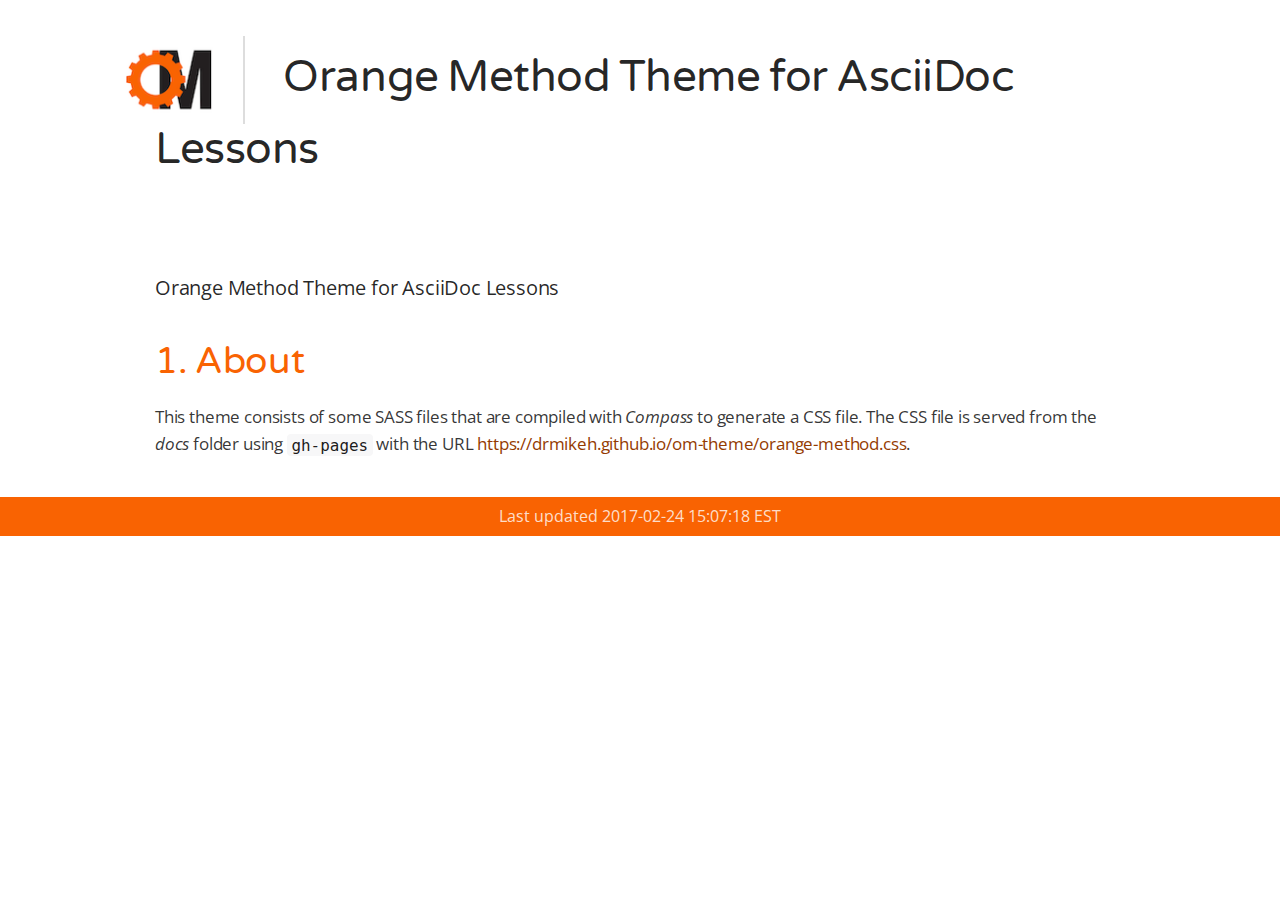
<file: docs/index.html>
<!DOCTYPE html>
<html lang="en">
<head>
<meta charset="UTF-8">
<!--[if IE]><meta http-equiv="X-UA-Compatible" content="IE=edge"><![endif]-->
<meta name="viewport" content="width=device-width, initial-scale=1.0">
<meta name="generator" content="Asciidoctor 1.5.5">
<meta name="description" content="Orange Method Theme for AsciiDoc Lessons">
<meta name="author" content="Orange Method">
<title>Orange Method Theme for AsciiDoc Lessons</title>
<style>
@import url(https://fonts.googleapis.com/css?family=Varela+Round|Open+Sans:400italic,600italic,400,600|Ubuntu+Mono:400);
/*! normalize.css v2.1.2 | MIT License | git.io/normalize */
/* ========================================================================== HTML5 display definitions ========================================================================== */
/** Correct `block` display not defined in IE 8/9. */
article, aside, details, figcaption, figure, footer, header, hgroup, main, nav, section, summary { display: block; }

/** Correct `inline-block` display not defined in IE 8/9. */
audio, canvas, video { display: inline-block; }

/** Prevent modern browsers from displaying `audio` without controls. Remove excess height in iOS 5 devices. */
audio:not([controls]) { display: none; height: 0; }

/** Address `[hidden]` styling not present in IE 8/9. Hide the `template` element in IE, Safari, and Firefox < 22. */
[hidden], template { display: none; }

script { display: none !important; }

/* ========================================================================== Base ========================================================================== */
/** 1. Set default font family to sans-serif. 2. Prevent iOS text size adjust after orientation change, without disabling user zoom. */
html { font-family: sans-serif; /* 1 */ -ms-text-size-adjust: 100%; /* 2 */ -webkit-text-size-adjust: 100%; /* 2 */ }

/** Remove default margin. */
body { margin: 0; }

/* ========================================================================== Links ========================================================================== */
/** Remove the gray background color from active links in IE 10. */
a { background: transparent; }

/** Address `outline` inconsistency between Chrome and other browsers. */
a:focus { outline: thin dotted; }

/** Improve readability when focused and also mouse hovered in all browsers. */
a:active, a:hover { outline: 0; }

/* ========================================================================== Typography ========================================================================== */
/** Address variable `h1` font-size and margin within `section` and `article` contexts in Firefox 4+, Safari 5, and Chrome. */
h1 { font-size: 2em; margin: 0.67em 0; }

/** Address styling not present in IE 8/9, Safari 5, and Chrome. */
abbr[title] { border-bottom: 1px dotted; }

/** Address style set to `bolder` in Firefox 4+, Safari 5, and Chrome. */
b, strong { font-weight: bold; }

/** Address styling not present in Safari 5 and Chrome. */
dfn { font-style: italic; }

/** Address differences between Firefox and other browsers. */
hr { -moz-box-sizing: content-box; box-sizing: content-box; height: 0; }

/** Address styling not present in IE 8/9. */
mark { background: #ff0; color: #000; }

/** Correct font family set oddly in Safari 5 and Chrome. */
code, kbd, pre, samp { font-family: monospace, serif; font-size: 1em; }

/** Improve readability of pre-formatted text in all browsers. */
pre { white-space: pre-wrap; }

/** Set consistent quote types. */
q { quotes: "\201C" "\201D" "\2018" "\2019"; }

/** Address inconsistent and variable font size in all browsers. */
small { font-size: 80%; }

/** Prevent `sub` and `sup` affecting `line-height` in all browsers. */
sub, sup { font-size: 75%; line-height: 0; position: relative; vertical-align: baseline; }

sup { top: -0.5em; }

sub { bottom: -0.25em; }

/* ========================================================================== Embedded content ========================================================================== */
/** Remove border when inside `a` element in IE 8/9. */
img { border: 0; }

/** Correct overflow displayed oddly in IE 9. */
svg:not(:root) { overflow: hidden; }

/* ========================================================================== Figures ========================================================================== */
/** Address margin not present in IE 8/9 and Safari 5. */
figure { margin: 0; }

/* ========================================================================== Forms ========================================================================== */
/** Define consistent border, margin, and padding. */
fieldset { border: 1px solid #c0c0c0; margin: 0 2px; padding: 0.35em 0.625em 0.75em; }

/** 1. Correct `color` not being inherited in IE 8/9. 2. Remove padding so people aren't caught out if they zero out fieldsets. */
legend { border: 0; /* 1 */ padding: 0; /* 2 */ }

/** 1. Correct font family not being inherited in all browsers. 2. Correct font size not being inherited in all browsers. 3. Address margins set differently in Firefox 4+, Safari 5, and Chrome. */
button, input, select, textarea { font-family: inherit; /* 1 */ font-size: 100%; /* 2 */ margin: 0; /* 3 */ }

/** Address Firefox 4+ setting `line-height` on `input` using `!important` in the UA stylesheet. */
button, input { line-height: normal; }

/** Address inconsistent `text-transform` inheritance for `button` and `select`. All other form control elements do not inherit `text-transform` values. Correct `button` style inheritance in Chrome, Safari 5+, and IE 8+. Correct `select` style inheritance in Firefox 4+ and Opera. */
button, select { text-transform: none; }

/** 1. Avoid the WebKit bug in Android 4.0.* where (2) destroys native `audio` and `video` controls. 2. Correct inability to style clickable `input` types in iOS. 3. Improve usability and consistency of cursor style between image-type `input` and others. */
button, html input[type="button"], input[type="reset"], input[type="submit"] { -webkit-appearance: button; /* 2 */ cursor: pointer; /* 3 */ }

/** Re-set default cursor for disabled elements. */
button[disabled], html input[disabled] { cursor: default; }

/** 1. Address box sizing set to `content-box` in IE 8/9. 2. Remove excess padding in IE 8/9. */
input[type="checkbox"], input[type="radio"] { box-sizing: border-box; /* 1 */ padding: 0; /* 2 */ }

/** 1. Address `appearance` set to `searchfield` in Safari 5 and Chrome. 2. Address `box-sizing` set to `border-box` in Safari 5 and Chrome (include `-moz` to future-proof). */
input[type="search"] { -webkit-appearance: textfield; /* 1 */ -moz-box-sizing: content-box; -webkit-box-sizing: content-box; /* 2 */ box-sizing: content-box; }

/** Remove inner padding and search cancel button in Safari 5 and Chrome on OS X. */
input[type="search"]::-webkit-search-cancel-button, input[type="search"]::-webkit-search-decoration { -webkit-appearance: none; }

/** Remove inner padding and border in Firefox 4+. */
button::-moz-focus-inner, input::-moz-focus-inner { border: 0; padding: 0; }

/** 1. Remove default vertical scrollbar in IE 8/9. 2. Improve readability and alignment in all browsers. */
textarea { overflow: auto; /* 1 */ vertical-align: top; /* 2 */ }

/* ========================================================================== Tables ========================================================================== */
/** Remove most spacing between table cells. */
table { border-collapse: collapse; border-spacing: 0; }

meta.foundation-mq-small { font-family: "only screen and (min-width: 768px)"; width: 768px; }

meta.foundation-mq-medium { font-family: "only screen and (min-width:1280px)"; width: 1280px; }

meta.foundation-mq-large { font-family: "only screen and (min-width:1440px)"; width: 1440px; }

*, *:before, *:after { -moz-box-sizing: border-box; -webkit-box-sizing: border-box; box-sizing: border-box; }

html, body { font-size: 100%; }

body { background: white; color: rgba(0, 0, 0, 0.8); padding: 0; margin: 0; font-family: "Open Sans", sans-serif; font-weight: normal; font-style: normal; line-height: 1; position: relative; cursor: auto; }

a:hover { cursor: pointer; }

img, object, embed { max-width: 100%; height: auto; }

object, embed { height: 100%; }

img { -ms-interpolation-mode: bicubic; }

#map_canvas img, #map_canvas embed, #map_canvas object, .map_canvas img, .map_canvas embed, .map_canvas object { max-width: none !important; }

.left { float: left !important; }

.right { float: right !important; }

.text-left { text-align: left !important; }

.text-right { text-align: right !important; }

.text-center { text-align: center !important; }

.text-justify { text-align: justify !important; }

.hide { display: none; }

.antialiased { -webkit-font-smoothing: antialiased; }

img { display: inline-block; vertical-align: middle; }

textarea { height: auto; min-height: 50px; }

select { width: 100%; }

object, svg { display: inline-block; vertical-align: middle; }

.center { margin-left: auto; margin-right: auto; }

.spread { width: 100%; }

p.lead, .paragraph.lead > p, #preamble > .sectionbody > .paragraph:first-of-type p { font-size: 1.21875em; line-height: 1.6; }

.subheader, .admonitionblock td.content > .title, .audioblock > .title, .exampleblock > .title, .imageblock > .title, .listingblock > .title, .literalblock > .title, .stemblock > .title, .openblock > .title, .paragraph > .title, .quoteblock > .title, table.tableblock > .title, .verseblock > .title, .videoblock > .title, .dlist > .title, .olist > .title, .ulist > .title, .qlist > .title, .hdlist > .title { line-height: 1.45; color: #ad4501; font-weight: normal; margin-top: 0; margin-bottom: 0.25em; }

/* Typography resets */
div, dl, dt, dd, ul, ol, li, h1, h2, h3, #toctitle, .sidebarblock > .content > .title, h4, h5, h6, pre, form, p, blockquote, th, td { margin: 0; padding: 0; direction: ltr; }

/* Default Link Styles */
a { color: #943b01; text-decoration: none; line-height: inherit; }
a:hover, a:focus { color: #fe904a; }
a img { border: none; }

/* Default paragraph styles */
p { font-family: inherit; font-weight: normal; font-size: 1em; line-height: 1.6; margin-bottom: 1.25em; text-rendering: optimizeLegibility; }
p aside { font-size: 0.875em; line-height: 1.35; font-style: italic; }

/* Default header styles */
h1, h2, h3, #toctitle, .sidebarblock > .content > .title, h4, h5, h6 { font-family: "Varela Round", sans-serif; font-weight: 400; font-style: normal; color: #f96302; text-rendering: optimizeLegibility; margin-top: 1em; margin-bottom: 0.5em; line-height: 1.0125em; }
h1 small, h2 small, h3 small, #toctitle small, .sidebarblock > .content > .title small, h4 small, h5 small, h6 small { font-size: 60%; color: #febf96; line-height: 0; }

h1 { font-size: 2.125em; }

h2 { font-size: 1.6875em; }

h3, #toctitle, .sidebarblock > .content > .title { font-size: 1.375em; }

h4 { font-size: 1.125em; }

h5 { font-size: 1.125em; }

h6 { font-size: 1em; }

hr { border: solid #ddddd8; border-width: 1px 0 0; clear: both; margin: 1.25em 0 1.1875em; height: 0; }

/* Helpful Typography Defaults */
em, i { font-style: italic; line-height: inherit; }

strong, b { font-weight: bold; line-height: inherit; }

small { font-size: 60%; line-height: inherit; }

code { font-family: "Droid Sans Mono", "DejaVu Sans Mono", monospace; font-weight: normal; color: rgba(0, 0, 0, 0.9); }

/* Lists */
ul, ol, dl { font-size: 1em; line-height: 1.6; margin-bottom: 1.25em; list-style-position: outside; font-family: inherit; }

ul, ol { margin-left: 1.5em; }
ul.no-bullet, ol.no-bullet { margin-left: 1.5em; }

/* Unordered Lists */
ul li ul, ul li ol { margin-left: 1.25em; margin-bottom: 0; font-size: 1em; /* Override nested font-size change */ }
ul.square li ul, ul.circle li ul, ul.disc li ul { list-style: inherit; }
ul.square { list-style-type: square; }
ul.circle { list-style-type: circle; }
ul.disc { list-style-type: disc; }
ul.no-bullet { list-style: none; }

/* Ordered Lists */
ol li ul, ol li ol { margin-left: 1.25em; margin-bottom: 0; }

/* Definition Lists */
dl dt { margin-bottom: 0.3125em; font-weight: bold; }
dl dd { margin-bottom: 1.25em; }

/* Abbreviations */
abbr, acronym { text-transform: uppercase; font-size: 90%; color: rgba(0, 0, 0, 0.8); border-bottom: 1px dotted #dddddd; cursor: help; }

abbr { text-transform: none; }

/* Blockquotes */
blockquote { margin: 0 0 1.25em; padding: 0.5625em 1.25em 0 1.1875em; border-left: 1px solid #dddddd; }
blockquote cite { display: block; font-size: 0.9375em; color: rgba(0, 0, 0, 0.6); }
blockquote cite:before { content: "\2014 \0020"; }
blockquote cite a, blockquote cite a:visited { color: rgba(0, 0, 0, 0.6); }

blockquote, blockquote p { line-height: 1.6; color: rgba(0, 0, 0, 0.85); }

/* Microformats */
.vcard { display: inline-block; margin: 0 0 1.25em 0; border: 1px solid #dddddd; padding: 0.625em 0.75em; }
.vcard li { margin: 0; display: block; }
.vcard .fn { font-weight: bold; font-size: 0.9375em; }

.vevent .summary { font-weight: bold; }
.vevent abbr { cursor: auto; text-decoration: none; font-weight: bold; border: none; padding: 0 0.0625em; }

@media only screen and (min-width: 768px) { h1, h2, h3, #toctitle, .sidebarblock > .content > .title, h4, h5, h6 { line-height: 1.2; }
  h1 { font-size: 2.75em; }
  h2 { font-size: 2.3125em; }
  h3, #toctitle, .sidebarblock > .content > .title { font-size: 1.6875em; }
  h4 { font-size: 1.4375em; } }
/* Tables */
table { background: white; margin-bottom: 1.25em; border: solid 1px #dedede; }
table thead, table tfoot { background: #f7f8f7; font-weight: bold; }
table thead tr th, table thead tr td, table tfoot tr th, table tfoot tr td { padding: 0.5em 0.625em 0.625em; font-size: inherit; color: rgba(0, 0, 0, 0.8); text-align: left; }
table tr th, table tr td { padding: 0.5625em 0.625em; font-size: inherit; color: rgba(0, 0, 0, 0.8); }
table tr.even, table tr.alt, table tr:nth-of-type(even) { background: #f8f8f7; }
table thead tr th, table tfoot tr th, table tbody tr td, table tr td, table tfoot tr td { display: table-cell; line-height: 1.6; }

body { -moz-osx-font-smoothing: grayscale; -webkit-font-smoothing: antialiased; tab-size: 4; }

h1, h2, h3, #toctitle, .sidebarblock > .content > .title, h4, h5, h6 { line-height: 1.2; word-spacing: -0.05em; }

.clearfix:before, .clearfix:after, .float-group:before, .float-group:after { content: " "; display: table; }
.clearfix:after, .float-group:after { clear: both; }

*:not(pre) > code { font-size: 0.9375em; font-style: normal !important; letter-spacing: 0; padding: 0.1em 0.5ex; word-spacing: -0.15em; background-color: #f7f7f8; -webkit-border-radius: 4px; border-radius: 4px; line-height: 1.45; text-rendering: optimizeSpeed; word-wrap: break-word; }
*:not(pre) > code.nobreak { word-wrap: normal; }
*:not(pre) > code.nowrap { white-space: nowrap; }

pre, pre > code { line-height: 1.45; color: rgba(0, 0, 0, 0.9); font-family: "Droid Sans Mono", "DejaVu Sans Mono", "Monospace", monospace; font-weight: normal; text-rendering: optimizeSpeed; }

em em { font-style: normal; }

strong strong { font-weight: normal; }

.keyseq { color: rgba(51, 51, 51, 0.8); }

kbd { font-family: "Droid Sans Mono", "DejaVu Sans Mono", monospace; display: inline-block; color: rgba(0, 0, 0, 0.8); font-size: 0.65em; line-height: 1.45; background-color: #f7f7f7; border: 1px solid #ccc; -webkit-border-radius: 3px; border-radius: 3px; -webkit-box-shadow: 0 1px 0 rgba(0, 0, 0, 0.2), 0 0 0 0.1em white inset; box-shadow: 0 1px 0 rgba(0, 0, 0, 0.2), 0 0 0 0.1em white inset; margin: 0 0.15em; padding: 0.2em 0.5em; vertical-align: middle; position: relative; top: -0.1em; white-space: nowrap; }

.keyseq kbd:first-child { margin-left: 0; }

.keyseq kbd:last-child { margin-right: 0; }

.menuseq, .menu { color: rgba(0, 0, 0, 0.8); }

b.button:before, b.button:after { position: relative; top: -1px; font-weight: normal; }

b.button:before { content: "["; padding: 0 3px 0 2px; }

b.button:after { content: "]"; padding: 0 2px 0 3px; }

#header, #content, #footnotes, #footer { width: 100%; margin-left: auto; margin-right: auto; margin-top: 0; margin-bottom: 0; max-width: 62.5em; *zoom: 1; position: relative; padding-left: 0.9375em; padding-right: 0.9375em; }
#header:before, #header:after, #content:before, #content:after, #footnotes:before, #footnotes:after, #footer:before, #footer:after { content: " "; display: table; }
#header:after, #content:after, #footnotes:after, #footer:after { clear: both; }

#content { margin-top: 1.25em; }

#content:before { content: none; }

#header > h1:first-child { color: rgba(0, 0, 0, 0.85); margin-top: 2.25rem; margin-bottom: 0; }
#header > h1:first-child + #toc { margin-top: 8px; border-top: 1px solid #ddddd8; }
#header > h1:only-child, body.toc2 #header > h1:nth-last-child(2) { border-bottom: 1px solid #ddddd8; padding-bottom: 8px; }
#header .details { border-bottom: 1px solid #ddddd8; line-height: 1.45; padding-top: 0.25em; padding-bottom: 0.25em; padding-left: 0.25em; color: rgba(0, 0, 0, 0.6); display: -ms-flexbox; display: -webkit-flex; display: flex; -ms-flex-flow: row wrap; -webkit-flex-flow: row wrap; flex-flow: row wrap; }
#header .details span:first-child { margin-left: -0.125em; }
#header .details span.email a { color: rgba(0, 0, 0, 0.85); }
#header .details br { display: none; }
#header .details br + span:before { content: "\00a0\2013\00a0"; }
#header .details br + span.author:before { content: "\00a0\22c5\00a0"; color: rgba(0, 0, 0, 0.85); }
#header .details br + span#revremark:before { content: "\00a0|\00a0"; }
#header #revnumber { text-transform: capitalize; }
#header #revnumber:after { content: "\00a0"; }

#content > h1:first-child:not([class]) { color: rgba(0, 0, 0, 0.85); border-bottom: 1px solid #ddddd8; padding-bottom: 8px; margin-top: 0; padding-top: 1rem; margin-bottom: 1.25rem; }

#toc { border-bottom: 1px solid #dddddd; padding-bottom: 0.5em; }
#toc > ul { margin-left: 0.125em; }
#toc ul.sectlevel0 > li > a { font-style: italic; }
#toc ul.sectlevel0 ul.sectlevel1 { margin: 0.5em 0; }
#toc ul { font-family: "Varela Round", sans-serif; list-style-type: none; }
#toc li { line-height: 1.3334; margin-top: 0.3334em; }
#toc a { text-decoration: none; }
#toc a:active { text-decoration: underline; }

#toctitle { color: #ad4501; font-size: 1.2em; }

@media only screen and (min-width: 768px) { #toctitle { font-size: 1.375em; }
  body.toc2 { padding-left: 15em; padding-right: 0; }
  #toc.toc2 { margin-top: 0 !important; background-color: #f8f8f7; position: fixed; width: 15em; left: 0; top: 0; border-right: 1px solid #dddddd; border-top-width: 0 !important; border-bottom-width: 0 !important; z-index: 1000; padding: 1.25em 1em; height: 100%; overflow: auto; }
  #toc.toc2 #toctitle { margin-top: 0; margin-bottom: 0.8rem; font-size: 1.2em; }
  #toc.toc2 > ul { font-size: 0.9em; margin-bottom: 0; }
  #toc.toc2 ul ul { margin-left: 0; padding-left: 1em; }
  #toc.toc2 ul.sectlevel0 ul.sectlevel1 { padding-left: 0; margin-top: 0.5em; margin-bottom: 0.5em; }
  body.toc2.toc-right { padding-left: 0; padding-right: 15em; }
  body.toc2.toc-right #toc.toc2 { border-right-width: 0; border-left: 1px solid #dddddd; left: auto; right: 0; } }
@media only screen and (min-width: 1280px) { body.toc2 { padding-left: 20em; padding-right: 0; }
  #toc.toc2 { width: 20em; }
  #toc.toc2 #toctitle { font-size: 1.375em; }
  #toc.toc2 > ul { font-size: 0.95em; }
  #toc.toc2 ul ul { padding-left: 1.25em; }
  body.toc2.toc-right { padding-left: 0; padding-right: 20em; } }
#content #toc { border-style: solid; border-width: 1px; border-color: #e0e0dc; margin-bottom: 1.25em; padding: 1.25em; background: #f8f8f7; -webkit-border-radius: 4px; border-radius: 4px; }
#content #toc > :first-child { margin-top: 0; }
#content #toc > :last-child { margin-bottom: 0; }

#footer { max-width: 100%; background-color: rgba(0, 0, 0, 0.8); padding: 1.25em; }

#footer-text { color: rgba(255, 255, 255, 0.8); line-height: 1.44; }

.sect1 { padding-bottom: 0.625em; }

@media only screen and (min-width: 768px) { .sect1 { padding-bottom: 1.25em; } }
.sect1 + .sect1 { border-top: 1px solid #dddddd; }

#content h1 > a.anchor, h2 > a.anchor, h3 > a.anchor, #toctitle > a.anchor, .sidebarblock > .content > .title > a.anchor, h4 > a.anchor, h5 > a.anchor, h6 > a.anchor { position: absolute; z-index: 1001; width: 1.5ex; margin-left: -1.5ex; display: block; text-decoration: none !important; visibility: hidden; text-align: center; font-weight: normal; }
#content h1 > a.anchor:before, h2 > a.anchor:before, h3 > a.anchor:before, #toctitle > a.anchor:before, .sidebarblock > .content > .title > a.anchor:before, h4 > a.anchor:before, h5 > a.anchor:before, h6 > a.anchor:before { content: "\00A7"; font-size: 0.85em; display: block; padding-top: 0.1em; }
#content h1:hover > a.anchor, #content h1 > a.anchor:hover, h2:hover > a.anchor, h2 > a.anchor:hover, h3:hover > a.anchor, #toctitle:hover > a.anchor, .sidebarblock > .content > .title:hover > a.anchor, h3 > a.anchor:hover, #toctitle > a.anchor:hover, .sidebarblock > .content > .title > a.anchor:hover, h4:hover > a.anchor, h4 > a.anchor:hover, h5:hover > a.anchor, h5 > a.anchor:hover, h6:hover > a.anchor, h6 > a.anchor:hover { visibility: visible; }
#content h1 > a.link, h2 > a.link, h3 > a.link, #toctitle > a.link, .sidebarblock > .content > .title > a.link, h4 > a.link, h5 > a.link, h6 > a.link { color: #f96302; text-decoration: none; }
#content h1 > a.link:hover, h2 > a.link:hover, h3 > a.link:hover, #toctitle > a.link:hover, .sidebarblock > .content > .title > a.link:hover, h4 > a.link:hover, h5 > a.link:hover, h6 > a.link:hover { color: #e05902; }

.audioblock, .imageblock, .literalblock, .listingblock, .stemblock, .videoblock { margin-bottom: 1.25em; }

.admonitionblock td.content > .title, .audioblock > .title, .exampleblock > .title, .imageblock > .title, .listingblock > .title, .literalblock > .title, .stemblock > .title, .openblock > .title, .paragraph > .title, .quoteblock > .title, table.tableblock > .title, .verseblock > .title, .videoblock > .title, .dlist > .title, .olist > .title, .ulist > .title, .qlist > .title, .hdlist > .title { text-rendering: optimizeLegibility; text-align: left; font-family: "Open Sans", sans-serif; font-size: 1rem; font-style: italic; }

table.tableblock > caption.title { white-space: nowrap; overflow: visible; max-width: 0; }

.paragraph.lead > p, #preamble > .sectionbody > .paragraph:first-of-type p { color: rgba(0, 0, 0, 0.85); }

table.tableblock #preamble > .sectionbody > .paragraph:first-of-type p { font-size: inherit; }

.admonitionblock > table { border-collapse: separate; border: 0; background: none; width: 100%; }
.admonitionblock > table td.icon { text-align: center; width: 80px; }
.admonitionblock > table td.icon img { max-width: initial; }
.admonitionblock > table td.icon .title { font-weight: bold; font-family: "Varela Round", sans-serif; text-transform: uppercase; }
.admonitionblock > table td.content { padding-left: 1.125em; padding-right: 1.25em; border-left: 1px solid #ddddd8; color: rgba(0, 0, 0, 0.6); }
.admonitionblock > table td.content > :last-child > :last-child { margin-bottom: 0; }

.exampleblock > .content { border-style: solid; border-width: 1px; border-color: #e6e6e6; margin-bottom: 1.25em; padding: 1.25em; background: white; -webkit-border-radius: 4px; border-radius: 4px; }
.exampleblock > .content > :first-child { margin-top: 0; }
.exampleblock > .content > :last-child { margin-bottom: 0; }

.sidebarblock { border-style: solid; border-width: 1px; border-color: #e0e0dc; margin-bottom: 1.25em; padding: 1.25em; background: #f8f8f7; -webkit-border-radius: 4px; border-radius: 4px; }
.sidebarblock > :first-child { margin-top: 0; }
.sidebarblock > :last-child { margin-bottom: 0; }
.sidebarblock > .content > .title { color: #ad4501; margin-top: 0; text-align: center; }

.exampleblock > .content > :last-child > :last-child, .exampleblock > .content .olist > ol > li:last-child > :last-child, .exampleblock > .content .ulist > ul > li:last-child > :last-child, .exampleblock > .content .qlist > ol > li:last-child > :last-child, .sidebarblock > .content > :last-child > :last-child, .sidebarblock > .content .olist > ol > li:last-child > :last-child, .sidebarblock > .content .ulist > ul > li:last-child > :last-child, .sidebarblock > .content .qlist > ol > li:last-child > :last-child { margin-bottom: 0; }

.literalblock pre, .listingblock pre:not(.highlight), .listingblock pre[class="highlight"], .listingblock pre[class^="highlight "], .listingblock pre.CodeRay, .listingblock pre.prettyprint { background: #f7f7f8; }
.sidebarblock .literalblock pre, .sidebarblock .listingblock pre:not(.highlight), .sidebarblock .listingblock pre[class="highlight"], .sidebarblock .listingblock pre[class^="highlight "], .sidebarblock .listingblock pre.CodeRay, .sidebarblock .listingblock pre.prettyprint { background: #f2f1f1; }

.literalblock pre, .literalblock pre[class], .listingblock pre, .listingblock pre[class] { -webkit-border-radius: 4px; border-radius: 4px; word-wrap: break-word; padding: 1em; font-size: 0.8125em; }
.literalblock pre.nowrap, .literalblock pre[class].nowrap, .listingblock pre.nowrap, .listingblock pre[class].nowrap { overflow-x: auto; white-space: pre; word-wrap: normal; }
@media only screen and (min-width: 768px) { .literalblock pre, .literalblock pre[class], .listingblock pre, .listingblock pre[class] { font-size: 0.90625em; } }
@media only screen and (min-width: 1280px) { .literalblock pre, .literalblock pre[class], .listingblock pre, .listingblock pre[class] { font-size: 1em; } }

.literalblock.output pre { color: #f7f7f8; background-color: rgba(0, 0, 0, 0.9); }

.listingblock pre.highlightjs { padding: 0; }
.listingblock pre.highlightjs > code { padding: 1em; -webkit-border-radius: 4px; border-radius: 4px; }

.listingblock pre.prettyprint { border-width: 0; }

.listingblock > .content { position: relative; }

.listingblock code[data-lang]:before { display: none; content: attr(data-lang); position: absolute; font-size: 0.75em; top: 0.425rem; right: 0.5rem; line-height: 1; text-transform: uppercase; color: #999; }

.listingblock:hover code[data-lang]:before { display: block; }

.listingblock.terminal pre .command:before { content: attr(data-prompt); padding-right: 0.5em; color: #999; }

.listingblock.terminal pre .command:not([data-prompt]):before { content: "$"; }

table.pyhltable { border-collapse: separate; border: 0; margin-bottom: 0; background: none; }

table.pyhltable td { vertical-align: top; padding-top: 0; padding-bottom: 0; line-height: 1.45; }

table.pyhltable td.code { padding-left: .75em; padding-right: 0; }

pre.pygments .lineno, table.pyhltable td:not(.code) { color: #999; padding-left: 0; padding-right: .5em; border-right: 1px solid #ddddd8; }

pre.pygments .lineno { display: inline-block; margin-right: .25em; }

table.pyhltable .linenodiv { background: none !important; padding-right: 0 !important; }

.quoteblock { margin: 0 1em 1.25em 1.5em; display: table; }
.quoteblock > .title { margin-left: -1.5em; margin-bottom: 0.75em; }
.quoteblock blockquote, .quoteblock blockquote p { color: rgba(0, 0, 0, 0.85); font-size: 1.15rem; line-height: 1.75; word-spacing: 0.1em; letter-spacing: 0; font-style: italic; text-align: justify; }
.quoteblock blockquote { margin: 0; padding: 0; border: 0; }
.quoteblock blockquote:before { content: "\201c"; float: left; font-size: 2.75em; font-weight: bold; line-height: 0.6em; margin-left: -0.6em; color: #ad4501; text-shadow: 0 1px 2px rgba(0, 0, 0, 0.1); }
.quoteblock blockquote > .paragraph:last-child p { margin-bottom: 0; }
.quoteblock .attribution { margin-top: 0.5em; margin-right: 0.5ex; text-align: right; }
.quoteblock .quoteblock { margin-left: 0; margin-right: 0; padding: 0.5em 0; border-left: 3px solid rgba(0, 0, 0, 0.6); }
.quoteblock .quoteblock blockquote { padding: 0 0 0 0.75em; }
.quoteblock .quoteblock blockquote:before { display: none; }

.verseblock { margin: 0 1em 1.25em 1em; }
.verseblock pre { font-family: "Open Sans", "DejaVu Sans", sans; font-size: 1.15rem; color: rgba(0, 0, 0, 0.85); font-weight: 300; text-rendering: optimizeLegibility; }
.verseblock pre strong { font-weight: 400; }
.verseblock .attribution { margin-top: 1.25rem; margin-left: 0.5ex; }

.quoteblock .attribution, .verseblock .attribution { font-size: 0.9375em; line-height: 1.45; font-style: italic; }
.quoteblock .attribution br, .verseblock .attribution br { display: none; }
.quoteblock .attribution cite, .verseblock .attribution cite { display: block; letter-spacing: -0.025em; color: rgba(0, 0, 0, 0.6); }

.quoteblock.abstract { margin: 0 0 1.25em 0; display: block; }
.quoteblock.abstract blockquote, .quoteblock.abstract blockquote p { text-align: left; word-spacing: 0; }
.quoteblock.abstract blockquote:before, .quoteblock.abstract blockquote p:first-of-type:before { display: none; }

table.tableblock { max-width: 100%; border-collapse: separate; }
table.tableblock td > .paragraph:last-child p > p:last-child, table.tableblock th > p:last-child, table.tableblock td > p:last-child { margin-bottom: 0; }

table.tableblock, th.tableblock, td.tableblock { border: 0 solid #dedede; }

table.grid-all th.tableblock, table.grid-all td.tableblock { border-width: 0 1px 1px 0; }

table.grid-all tfoot > tr > th.tableblock, table.grid-all tfoot > tr > td.tableblock { border-width: 1px 1px 0 0; }

table.grid-cols th.tableblock, table.grid-cols td.tableblock { border-width: 0 1px 0 0; }

table.grid-all * > tr > .tableblock:last-child, table.grid-cols * > tr > .tableblock:last-child { border-right-width: 0; }

table.grid-rows th.tableblock, table.grid-rows td.tableblock { border-width: 0 0 1px 0; }

table.grid-all tbody > tr:last-child > th.tableblock, table.grid-all tbody > tr:last-child > td.tableblock, table.grid-all thead:last-child > tr > th.tableblock, table.grid-rows tbody > tr:last-child > th.tableblock, table.grid-rows tbody > tr:last-child > td.tableblock, table.grid-rows thead:last-child > tr > th.tableblock { border-bottom-width: 0; }

table.grid-rows tfoot > tr > th.tableblock, table.grid-rows tfoot > tr > td.tableblock { border-width: 1px 0 0 0; }

table.frame-all { border-width: 1px; }

table.frame-sides { border-width: 0 1px; }

table.frame-topbot { border-width: 1px 0; }

th.halign-left, td.halign-left { text-align: left; }

th.halign-right, td.halign-right { text-align: right; }

th.halign-center, td.halign-center { text-align: center; }

th.valign-top, td.valign-top { vertical-align: top; }

th.valign-bottom, td.valign-bottom { vertical-align: bottom; }

th.valign-middle, td.valign-middle { vertical-align: middle; }

table thead th, table tfoot th { font-weight: bold; }

tbody tr th { display: table-cell; line-height: 1.6; background: #f7f8f7; }

tbody tr th, tbody tr th p, tfoot tr th, tfoot tr th p { color: rgba(0, 0, 0, 0.8); font-weight: bold; }

p.tableblock > code:only-child { background: none; padding: 0; }

p.tableblock { font-size: 1em; }

td > div.verse { white-space: pre; }

ol { margin-left: 1.75em; }

ul li ol { margin-left: 1.5em; }

dl dd { margin-left: 1.125em; }

dl dd:last-child, dl dd:last-child > :last-child { margin-bottom: 0; }

ol > li p, ul > li p, ul dd, ol dd, .olist .olist, .ulist .ulist, .ulist .olist, .olist .ulist { margin-bottom: 0.625em; }

ul.unstyled, ol.unnumbered, ul.checklist, ul.none { list-style-type: none; }

ul.unstyled, ol.unnumbered, ul.checklist { margin-left: 0.625em; }

ul.checklist li > p:first-child > .fa-square-o:first-child, ul.checklist li > p:first-child > .fa-check-square-o:first-child { width: 1em; font-size: 0.85em; }

ul.checklist li > p:first-child > input[type="checkbox"]:first-child { width: 1em; position: relative; top: 1px; }

ul.inline { margin: 0 auto 0.625em auto; margin-left: -1.375em; margin-right: 0; padding: 0; list-style: none; overflow: hidden; }
ul.inline > li { list-style: none; float: left; margin-left: 1.375em; display: block; }
ul.inline > li > * { display: block; }

.unstyled dl dt { font-weight: normal; font-style: normal; }

ol.arabic { list-style-type: decimal; }

ol.decimal { list-style-type: decimal-leading-zero; }

ol.loweralpha { list-style-type: lower-alpha; }

ol.upperalpha { list-style-type: upper-alpha; }

ol.lowerroman { list-style-type: lower-roman; }

ol.upperroman { list-style-type: upper-roman; }

ol.lowergreek { list-style-type: lower-greek; }

.hdlist > table, .colist > table { border: 0; background: none; }
.hdlist > table > tbody > tr, .colist > table > tbody > tr { background: none; }

td.hdlist1, td.hdlist2 { vertical-align: top; padding: 0 0.625em; }

td.hdlist1 { font-weight: bold; padding-bottom: 1.25em; }

.literalblock + .colist, .listingblock + .colist { margin-top: -0.5em; }

.colist > table tr > td:first-of-type { padding: 0.4em 0.75em 0 0.75em; line-height: 1; vertical-align: top; }
.colist > table tr > td:first-of-type img { max-width: initial; }
.colist > table tr > td:last-of-type { padding: 0.25em 0; }

.thumb, .th { line-height: 0; display: inline-block; border: solid 4px white; -webkit-box-shadow: 0 0 0 1px #dddddd; box-shadow: 0 0 0 1px #dddddd; }

.imageblock.left, .imageblock[style*="float: left"] { margin: 0.25em 0.625em 1.25em 0; }
.imageblock.right, .imageblock[style*="float: right"] { margin: 0.25em 0 1.25em 0.625em; }
.imageblock > .title { margin-bottom: 0; }
.imageblock.thumb, .imageblock.th { border-width: 6px; }
.imageblock.thumb > .title, .imageblock.th > .title { padding: 0 0.125em; }

.image.left, .image.right { margin-top: 0.25em; margin-bottom: 0.25em; display: inline-block; line-height: 0; }
.image.left { margin-right: 0.625em; }
.image.right { margin-left: 0.625em; }

a.image { text-decoration: none; display: inline-block; }
a.image object { pointer-events: none; }

sup.footnote, sup.footnoteref { font-size: 0.875em; position: static; vertical-align: super; }
sup.footnote a, sup.footnoteref a { text-decoration: none; }
sup.footnote a:active, sup.footnoteref a:active { text-decoration: underline; }

#footnotes { padding-top: 0.75em; padding-bottom: 0.75em; margin-bottom: 0.625em; }
#footnotes hr { width: 20%; min-width: 6.25em; margin: -0.25em 0 0.75em 0; border-width: 1px 0 0 0; }
#footnotes .footnote { padding: 0 0.375em 0 0.225em; line-height: 1.3334; font-size: 0.875em; margin-left: 1.2em; text-indent: -1.05em; margin-bottom: 0.2em; }
#footnotes .footnote a:first-of-type { font-weight: bold; text-decoration: none; }
#footnotes .footnote:last-of-type { margin-bottom: 0; }
#content #footnotes { margin-top: -0.625em; margin-bottom: 0; padding: 0.75em 0; }

.gist .file-data > table { border: 0; background: #fff; width: 100%; margin-bottom: 0; }
.gist .file-data > table td.line-data { width: 99%; }

div.unbreakable { page-break-inside: avoid; }

.big { font-size: larger; }

.small { font-size: smaller; }

.underline { text-decoration: underline; }

.overline { text-decoration: overline; }

.line-through { text-decoration: line-through; }

.aqua { color: #00bfbf; }

.aqua-background { background-color: #00fafa; }

.black { color: black; }

.black-background { background-color: black; }

.blue { color: #0000bf; }

.blue-background { background-color: #0000fa; }

.fuchsia { color: #bf00bf; }

.fuchsia-background { background-color: #fa00fa; }

.gray { color: #606060; }

.gray-background { background-color: #7d7d7d; }

.green { color: #006000; }

.green-background { background-color: #007d00; }

.lime { color: #00bf00; }

.lime-background { background-color: #00fa00; }

.maroon { color: #600000; }

.maroon-background { background-color: #7d0000; }

.navy { color: #000060; }

.navy-background { background-color: #00007d; }

.olive { color: #606000; }

.olive-background { background-color: #7d7d00; }

.purple { color: #600060; }

.purple-background { background-color: #7d007d; }

.red { color: #bf0000; }

.red-background { background-color: #fa0000; }

.silver { color: #909090; }

.silver-background { background-color: #bcbcbc; }

.teal { color: #006060; }

.teal-background { background-color: #007d7d; }

.white { color: #bfbfbf; }

.white-background { background-color: #fafafa; }

.yellow { color: #bfbf00; }

.yellow-background { background-color: #fafa00; }

span.icon > .fa { cursor: default; }

.admonitionblock td.icon [class^="fa icon-"] { font-size: 2.5em; text-shadow: 1px 1px 2px rgba(0, 0, 0, 0.5); cursor: default; }
.admonitionblock td.icon .icon-note:before { content: "\f05a"; color: #bb4a01; }
.admonitionblock td.icon .icon-tip:before { content: "\f0eb"; text-shadow: 1px 1px 2px rgba(155, 155, 0, 0.8); color: #111; }
.admonitionblock td.icon .icon-warning:before { content: "\f071"; color: #bf6900; }
.admonitionblock td.icon .icon-caution:before { content: "\f06d"; color: #bf3400; }
.admonitionblock td.icon .icon-important:before { content: "\f06a"; color: #bf0000; }

.conum[data-value] { display: inline-block; color: #fff !important; background-color: rgba(0, 0, 0, 0.8); -webkit-border-radius: 100px; border-radius: 100px; text-align: center; font-size: 0.75em; width: 1.67em; height: 1.67em; line-height: 1.67em; font-family: "Open Sans", "DejaVu Sans", sans-serif; font-style: normal; font-weight: bold; }
.conum[data-value] * { color: #fff !important; }
.conum[data-value] + b { display: none; }
.conum[data-value]:after { content: attr(data-value); }
pre .conum[data-value] { position: relative; top: -0.125em; }

b.conum * { color: inherit !important; }

.conum:not([data-value]):empty { display: none; }

#header { margin-bottom: 4em; }
#header > h1 { border-bottom: none; margin-bottom: -28px; margin-top: 2em; }
#header span { color: white; }
#header img { margin-left: -30px; margin-right: 20px; padding-right: 30px; border-right: 2px solid #ddd; }
#header #toc { padding-top: 2em; margin-bottom: -4em; }
#header .details { border-bottom: none; }

#toctitle { color: black; font-weight: normal; margin-top: 1.5em; }

#footer { background-color: #f96302; margin: 0 auto; padding: 0.5em; max-width: 100%; }

#footer-text { text-align: center; }

dt, th.tableblock, td.content, div.footnote { text-rendering: optimizeLegibility; }

h1, h2, p, td.content, span.alt { letter-spacing: -0.01em; }

p strong, td.content strong, div.footnote strong { letter-spacing: -0.005em; }

p, blockquote, dt, td.content, span.alt { font-size: 1.0625rem; }

p { margin-bottom: 1.25rem; }

.sidebarblock p, .sidebarblock dt, .sidebarblock td.content, p.tableblock { font-size: 1em; }

.exampleblock > .content { background-color: #fffef7; border-color: #e0e0dc; -webkit-box-shadow: 0 1px 4px #e0e0dc; box-shadow: 0 1px 4px #e0e0dc; }

.print-only { display: none !important; }

@media print { @page { margin: 1.25cm 0.75cm; }
  * { -webkit-box-shadow: none !important; box-shadow: none !important; text-shadow: none !important; }
  a { color: inherit !important; text-decoration: underline !important; }
  a.bare, a[href^="#"], a[href^="mailto:"] { text-decoration: none !important; }
  a[href^="http:"]:not(.bare):after, a[href^="https:"]:not(.bare):after { content: "(" attr(href) ")"; display: inline-block; font-size: 0.875em; padding-left: 0.25em; }
  abbr[title]:after { content: " (" attr(title) ")"; }
  pre, blockquote, tr, img, object, svg { page-break-inside: avoid; }
  thead { display: table-header-group; }
  svg { max-width: 100%; }
  p, blockquote, dt, td.content { font-size: 1em; orphans: 3; widows: 3; }
  h2, h3, #toctitle, .sidebarblock > .content > .title, #toctitle, .sidebarblock > .content > .title { page-break-after: avoid; }
  #toc, .sidebarblock, .exampleblock > .content { background: none !important; }
  #toc { border-bottom: 1px solid #ddddd8 !important; padding-bottom: 0 !important; }
  .sect1 { padding-bottom: 0 !important; }
  .sect1 + .sect1 { border: 0 !important; }
  #header > h1:first-child { margin-top: 1.25rem; }
  body.book #header { text-align: center; }
  body.book #header > h1:first-child { border: 0 !important; margin: 2.5em 0 1em 0; }
  body.book #header .details { border: 0 !important; display: block; padding: 0 !important; }
  body.book #header .details span:first-child { margin-left: 0 !important; }
  body.book #header .details br { display: block; }
  body.book #header .details br + span:before { content: none !important; }
  body.book #toc { border: 0 !important; text-align: left !important; padding: 0 !important; margin: 0 !important; }
  body.book #toc, body.book #preamble, body.book h1.sect0, body.book .sect1 > h2 { page-break-before: always; }
  .listingblock code[data-lang]:before { display: block; }
  #footer { background: none !important; padding: 0 0.9375em; }
  #footer-text { color: rgba(0, 0, 0, 0.6) !important; font-size: 0.9em; }
  .hide-on-print { display: none !important; }
  .print-only { display: block !important; }
  .hide-for-print { display: none !important; }
  .show-for-print { display: inherit !important; } }

</style>
<link rel="stylesheet" href="https://cdnjs.cloudflare.com/ajax/libs/font-awesome/4.6.3/css/font-awesome.min.css">
<style>
.listingblock .pygments .hll { background-color: #ffffcc }
.listingblock .pygments, .listingblock .pygments code { background: #f8f8f8; }
.listingblock .pygments .tok-c { color: #408080; font-style: italic } /* Comment */
.listingblock .pygments .tok-err { border: 1px solid #FF0000 } /* Error */
.listingblock .pygments .tok-k { color: #008000; font-weight: bold } /* Keyword */
.listingblock .pygments .tok-o { color: #666666 } /* Operator */
.listingblock .pygments .tok-ch { color: #408080; font-style: italic } /* Comment.Hashbang */
.listingblock .pygments .tok-cm { color: #408080; font-style: italic } /* Comment.Multiline */
.listingblock .pygments .tok-cp { color: #BC7A00 } /* Comment.Preproc */
.listingblock .pygments .tok-cpf { color: #408080; font-style: italic } /* Comment.PreprocFile */
.listingblock .pygments .tok-c1 { color: #408080; font-style: italic } /* Comment.Single */
.listingblock .pygments .tok-cs { color: #408080; font-style: italic } /* Comment.Special */
.listingblock .pygments .tok-gd { color: #A00000 } /* Generic.Deleted */
.listingblock .pygments .tok-ge { font-style: italic } /* Generic.Emph */
.listingblock .pygments .tok-gr { color: #FF0000 } /* Generic.Error */
.listingblock .pygments .tok-gh { color: #000080; font-weight: bold } /* Generic.Heading */
.listingblock .pygments .tok-gi { color: #00A000 } /* Generic.Inserted */
.listingblock .pygments .tok-go { color: #888888 } /* Generic.Output */
.listingblock .pygments .tok-gp { color: #000080; font-weight: bold } /* Generic.Prompt */
.listingblock .pygments .tok-gs { font-weight: bold } /* Generic.Strong */
.listingblock .pygments .tok-gu { color: #800080; font-weight: bold } /* Generic.Subheading */
.listingblock .pygments .tok-gt { color: #0044DD } /* Generic.Traceback */
.listingblock .pygments .tok-kc { color: #008000; font-weight: bold } /* Keyword.Constant */
.listingblock .pygments .tok-kd { color: #008000; font-weight: bold } /* Keyword.Declaration */
.listingblock .pygments .tok-kn { color: #008000; font-weight: bold } /* Keyword.Namespace */
.listingblock .pygments .tok-kp { color: #008000 } /* Keyword.Pseudo */
.listingblock .pygments .tok-kr { color: #008000; font-weight: bold } /* Keyword.Reserved */
.listingblock .pygments .tok-kt { color: #B00040 } /* Keyword.Type */
.listingblock .pygments .tok-m { color: #666666 } /* Literal.Number */
.listingblock .pygments .tok-s { color: #BA2121 } /* Literal.String */
.listingblock .pygments .tok-na { color: #7D9029 } /* Name.Attribute */
.listingblock .pygments .tok-nb { color: #008000 } /* Name.Builtin */
.listingblock .pygments .tok-nc { color: #0000FF; font-weight: bold } /* Name.Class */
.listingblock .pygments .tok-no { color: #880000 } /* Name.Constant */
.listingblock .pygments .tok-nd { color: #AA22FF } /* Name.Decorator */
.listingblock .pygments .tok-ni { color: #999999; font-weight: bold } /* Name.Entity */
.listingblock .pygments .tok-ne { color: #D2413A; font-weight: bold } /* Name.Exception */
.listingblock .pygments .tok-nf { color: #0000FF } /* Name.Function */
.listingblock .pygments .tok-nl { color: #A0A000 } /* Name.Label */
.listingblock .pygments .tok-nn { color: #0000FF; font-weight: bold } /* Name.Namespace */
.listingblock .pygments .tok-nt { color: #008000; font-weight: bold } /* Name.Tag */
.listingblock .pygments .tok-nv { color: #19177C } /* Name.Variable */
.listingblock .pygments .tok-ow { color: #AA22FF; font-weight: bold } /* Operator.Word */
.listingblock .pygments .tok-w { color: #bbbbbb } /* Text.Whitespace */
.listingblock .pygments .tok-mb { color: #666666 } /* Literal.Number.Bin */
.listingblock .pygments .tok-mf { color: #666666 } /* Literal.Number.Float */
.listingblock .pygments .tok-mh { color: #666666 } /* Literal.Number.Hex */
.listingblock .pygments .tok-mi { color: #666666 } /* Literal.Number.Integer */
.listingblock .pygments .tok-mo { color: #666666 } /* Literal.Number.Oct */
.listingblock .pygments .tok-sa { color: #BA2121 } /* Literal.String.Affix */
.listingblock .pygments .tok-sb { color: #BA2121 } /* Literal.String.Backtick */
.listingblock .pygments .tok-sc { color: #BA2121 } /* Literal.String.Char */
.listingblock .pygments .tok-dl { color: #BA2121 } /* Literal.String.Delimiter */
.listingblock .pygments .tok-sd { color: #BA2121; font-style: italic } /* Literal.String.Doc */
.listingblock .pygments .tok-s2 { color: #BA2121 } /* Literal.String.Double */
.listingblock .pygments .tok-se { color: #BB6622; font-weight: bold } /* Literal.String.Escape */
.listingblock .pygments .tok-sh { color: #BA2121 } /* Literal.String.Heredoc */
.listingblock .pygments .tok-si { color: #BB6688; font-weight: bold } /* Literal.String.Interpol */
.listingblock .pygments .tok-sx { color: #008000 } /* Literal.String.Other */
.listingblock .pygments .tok-sr { color: #BB6688 } /* Literal.String.Regex */
.listingblock .pygments .tok-s1 { color: #BA2121 } /* Literal.String.Single */
.listingblock .pygments .tok-ss { color: #19177C } /* Literal.String.Symbol */
.listingblock .pygments .tok-bp { color: #008000 } /* Name.Builtin.Pseudo */
.listingblock .pygments .tok-fm { color: #0000FF } /* Name.Function.Magic */
.listingblock .pygments .tok-vc { color: #19177C } /* Name.Variable.Class */
.listingblock .pygments .tok-vg { color: #19177C } /* Name.Variable.Global */
.listingblock .pygments .tok-vi { color: #19177C } /* Name.Variable.Instance */
.listingblock .pygments .tok-vm { color: #19177C } /* Name.Variable.Magic */
.listingblock .pygments .tok-il { color: #666666 } /* Literal.Number.Integer.Long */
</style>
</head>
<body class="article">
<div id="header">
<h1><span class="image"><a class="image" href="https://github.homedepot.com/OrangeMethod"><img src="images/orange-method-sticker.png" alt="Orange Method" width="130" title="Orange Method"></a></span> Orange Method Theme for AsciiDoc Lessons</h1>
<div class="details">
<span id="author" class="author">Orange Method</span><br>
</div>
</div>
<div id="content">
<div id="preamble">
<div class="sectionbody">
<div class="paragraph">
<p>Orange Method Theme for AsciiDoc Lessons</p>
</div>
</div>
</div>
<div class="sect1">
<h2 id="about">1. About</h2>
<div class="sectionbody">
<div class="paragraph">
<p>This theme consists of some SASS files that are compiled with <em>Compass</em> to generate a CSS file. The CSS file is served from the <em>docs</em> folder using <code>gh-pages</code> with the URL <a href="https://drmikeh.github.io/om-theme/orange-method.css">https://drmikeh.github.io/om-theme/orange-method.css</a>.</p>
</div>
</div>
</div>
</div>
<div id="footer">
<div id="footer-text">
Last updated 2017-02-24 15:07:18 EST
</div>
</div>
</body>
</html>
</file>
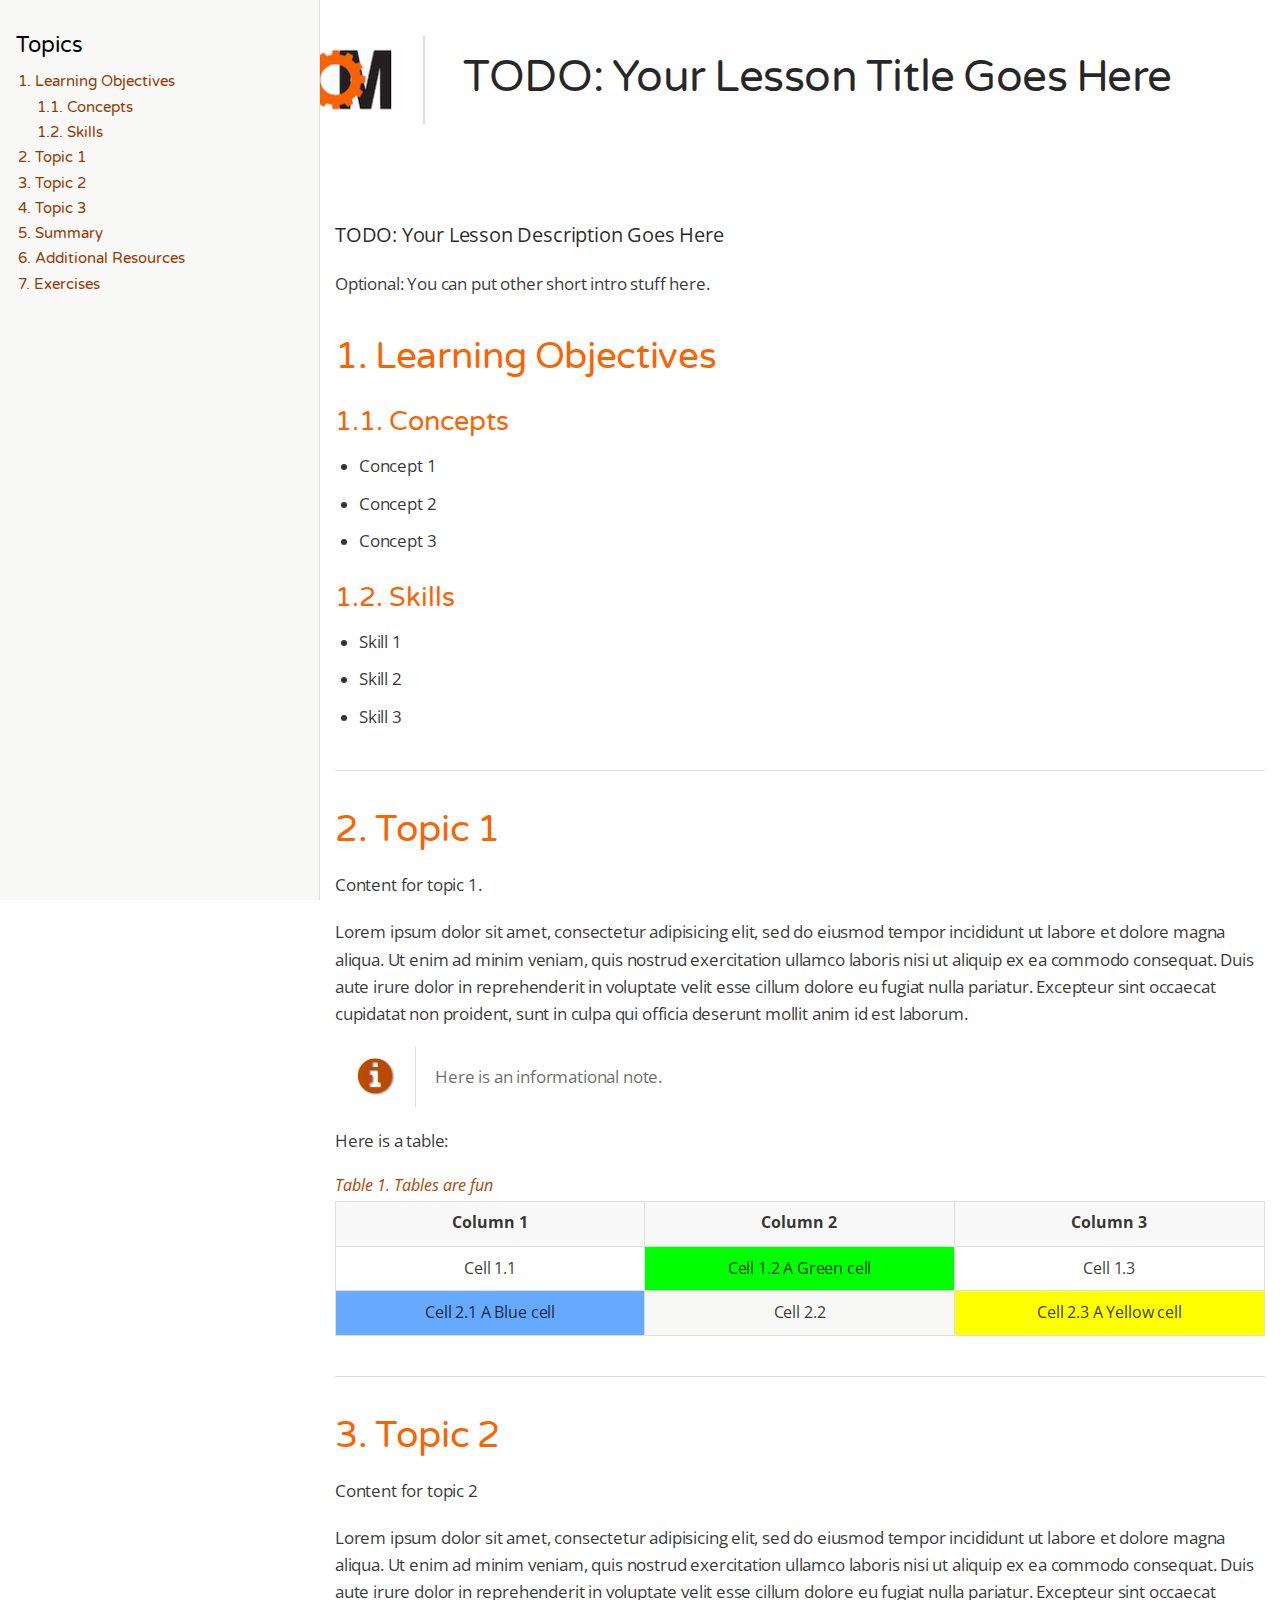
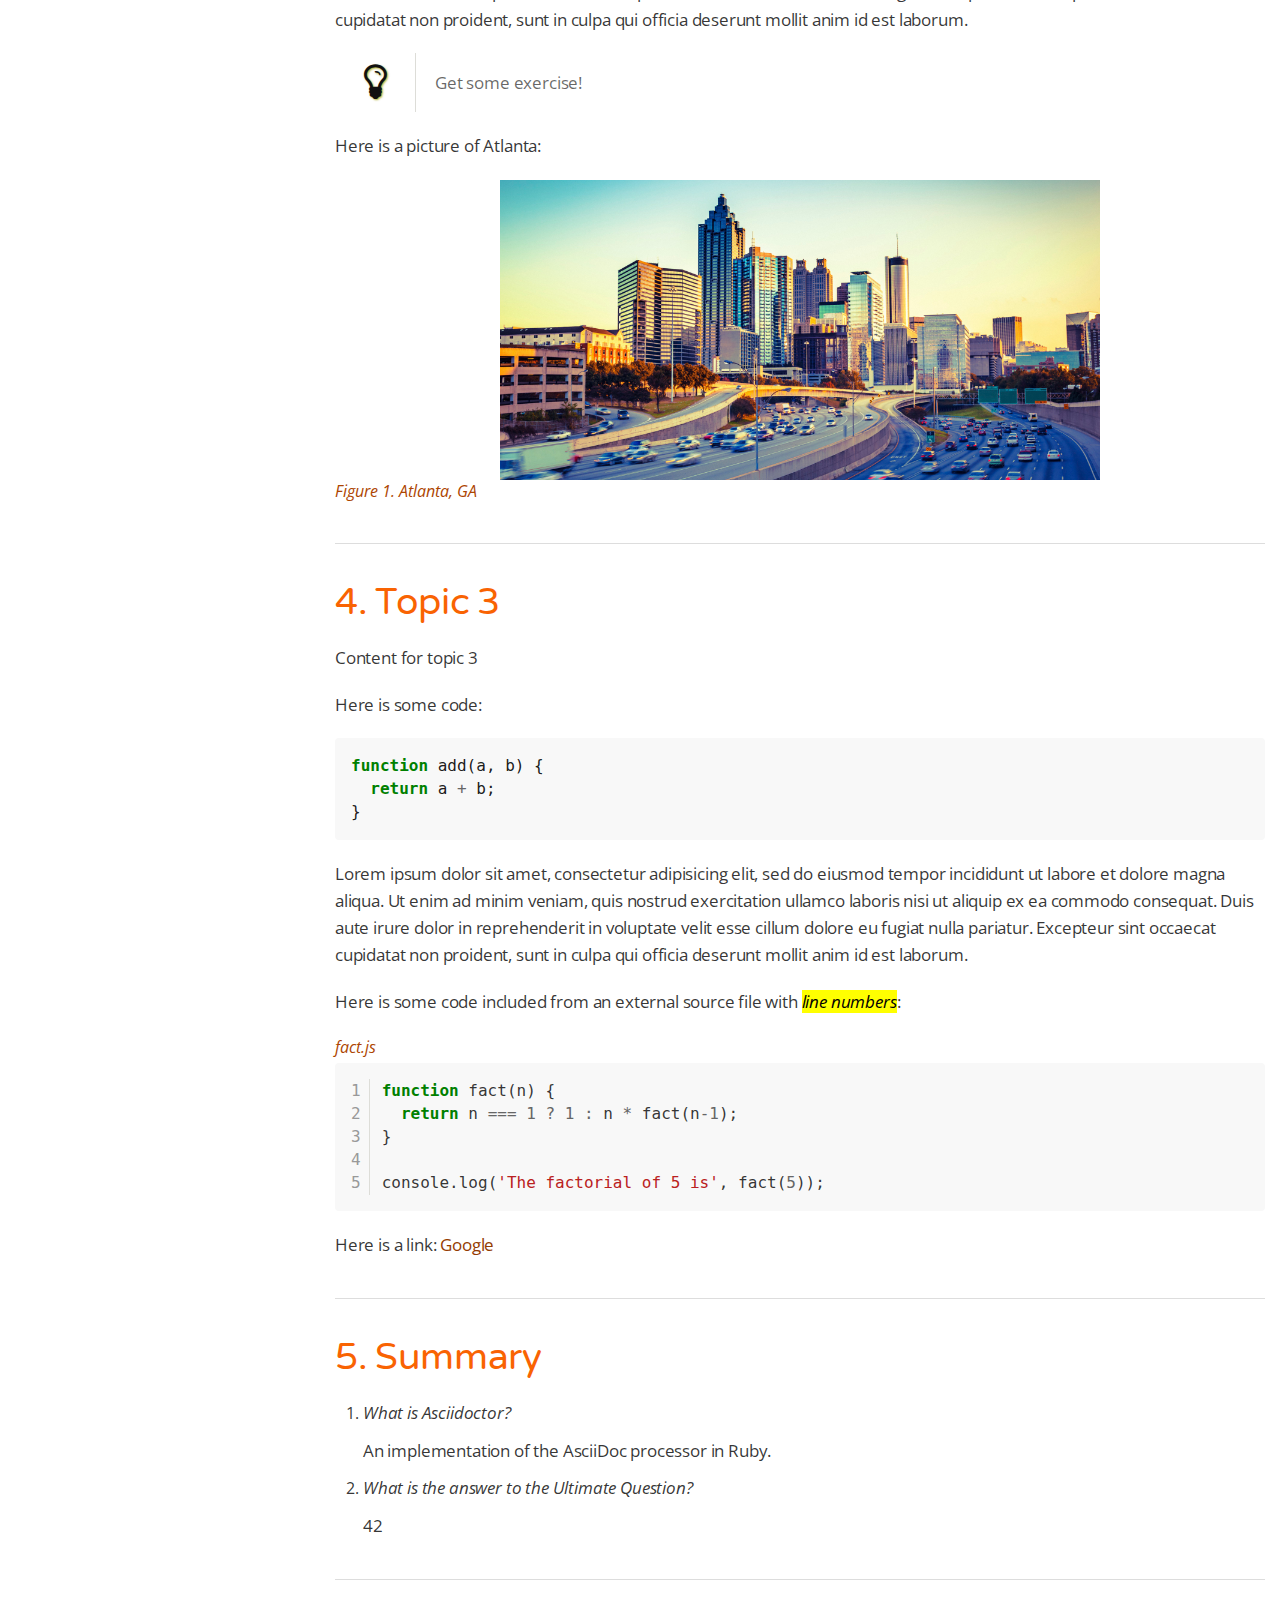
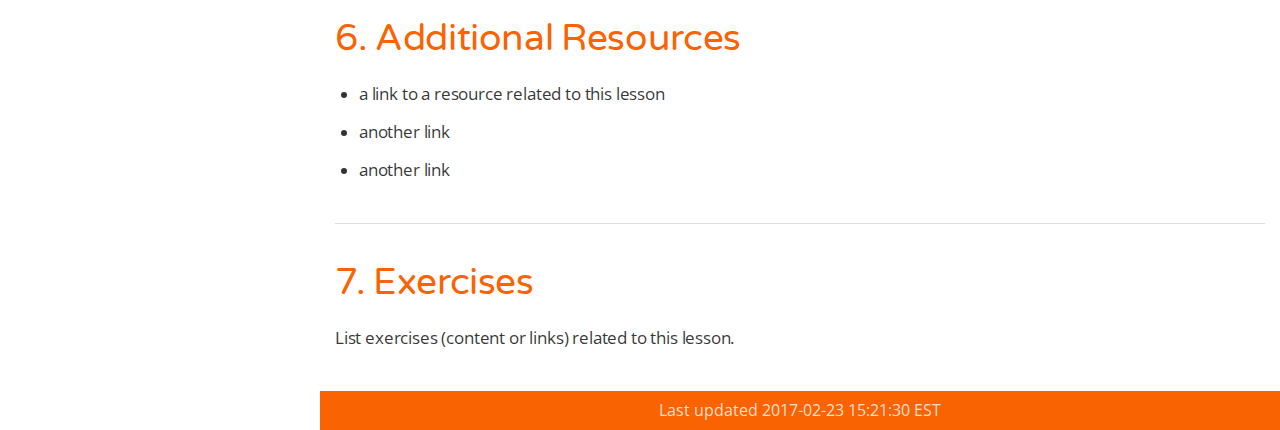
<file: docs/lesson-template.html>
<!DOCTYPE html>
<html lang="en">
<head>
<meta charset="UTF-8">
<!--[if IE]><meta http-equiv="X-UA-Compatible" content="IE=edge"><![endif]-->
<meta name="viewport" content="width=device-width, initial-scale=1.0">
<meta name="generator" content="Asciidoctor 1.5.5">
<meta name="description" content="TODO: Your Lesson Description Goes Here">
<meta name="author" content="TODO: Your Unit Name Goes Here">
<title>TODO: Your Lesson Title Goes Here</title>
<style>
@import url(https://fonts.googleapis.com/css?family=Varela+Round|Open+Sans:400italic,600italic,400,600|Ubuntu+Mono:400);
/*! normalize.css v2.1.2 | MIT License | git.io/normalize */
/* ========================================================================== HTML5 display definitions ========================================================================== */
/** Correct `block` display not defined in IE 8/9. */
article, aside, details, figcaption, figure, footer, header, hgroup, main, nav, section, summary { display: block; }

/** Correct `inline-block` display not defined in IE 8/9. */
audio, canvas, video { display: inline-block; }

/** Prevent modern browsers from displaying `audio` without controls. Remove excess height in iOS 5 devices. */
audio:not([controls]) { display: none; height: 0; }

/** Address `[hidden]` styling not present in IE 8/9. Hide the `template` element in IE, Safari, and Firefox < 22. */
[hidden], template { display: none; }

script { display: none !important; }

/* ========================================================================== Base ========================================================================== */
/** 1. Set default font family to sans-serif. 2. Prevent iOS text size adjust after orientation change, without disabling user zoom. */
html { font-family: sans-serif; /* 1 */ -ms-text-size-adjust: 100%; /* 2 */ -webkit-text-size-adjust: 100%; /* 2 */ }

/** Remove default margin. */
body { margin: 0; }

/* ========================================================================== Links ========================================================================== */
/** Remove the gray background color from active links in IE 10. */
a { background: transparent; }

/** Address `outline` inconsistency between Chrome and other browsers. */
a:focus { outline: thin dotted; }

/** Improve readability when focused and also mouse hovered in all browsers. */
a:active, a:hover { outline: 0; }

/* ========================================================================== Typography ========================================================================== */
/** Address variable `h1` font-size and margin within `section` and `article` contexts in Firefox 4+, Safari 5, and Chrome. */
h1 { font-size: 2em; margin: 0.67em 0; }

/** Address styling not present in IE 8/9, Safari 5, and Chrome. */
abbr[title] { border-bottom: 1px dotted; }

/** Address style set to `bolder` in Firefox 4+, Safari 5, and Chrome. */
b, strong { font-weight: bold; }

/** Address styling not present in Safari 5 and Chrome. */
dfn { font-style: italic; }

/** Address differences between Firefox and other browsers. */
hr { -moz-box-sizing: content-box; box-sizing: content-box; height: 0; }

/** Address styling not present in IE 8/9. */
mark { background: #ff0; color: #000; }

/** Correct font family set oddly in Safari 5 and Chrome. */
code, kbd, pre, samp { font-family: monospace, serif; font-size: 1em; }

/** Improve readability of pre-formatted text in all browsers. */
pre { white-space: pre-wrap; }

/** Set consistent quote types. */
q { quotes: "\201C" "\201D" "\2018" "\2019"; }

/** Address inconsistent and variable font size in all browsers. */
small { font-size: 80%; }

/** Prevent `sub` and `sup` affecting `line-height` in all browsers. */
sub, sup { font-size: 75%; line-height: 0; position: relative; vertical-align: baseline; }

sup { top: -0.5em; }

sub { bottom: -0.25em; }

/* ========================================================================== Embedded content ========================================================================== */
/** Remove border when inside `a` element in IE 8/9. */
img { border: 0; }

/** Correct overflow displayed oddly in IE 9. */
svg:not(:root) { overflow: hidden; }

/* ========================================================================== Figures ========================================================================== */
/** Address margin not present in IE 8/9 and Safari 5. */
figure { margin: 0; }

/* ========================================================================== Forms ========================================================================== */
/** Define consistent border, margin, and padding. */
fieldset { border: 1px solid #c0c0c0; margin: 0 2px; padding: 0.35em 0.625em 0.75em; }

/** 1. Correct `color` not being inherited in IE 8/9. 2. Remove padding so people aren't caught out if they zero out fieldsets. */
legend { border: 0; /* 1 */ padding: 0; /* 2 */ }

/** 1. Correct font family not being inherited in all browsers. 2. Correct font size not being inherited in all browsers. 3. Address margins set differently in Firefox 4+, Safari 5, and Chrome. */
button, input, select, textarea { font-family: inherit; /* 1 */ font-size: 100%; /* 2 */ margin: 0; /* 3 */ }

/** Address Firefox 4+ setting `line-height` on `input` using `!important` in the UA stylesheet. */
button, input { line-height: normal; }

/** Address inconsistent `text-transform` inheritance for `button` and `select`. All other form control elements do not inherit `text-transform` values. Correct `button` style inheritance in Chrome, Safari 5+, and IE 8+. Correct `select` style inheritance in Firefox 4+ and Opera. */
button, select { text-transform: none; }

/** 1. Avoid the WebKit bug in Android 4.0.* where (2) destroys native `audio` and `video` controls. 2. Correct inability to style clickable `input` types in iOS. 3. Improve usability and consistency of cursor style between image-type `input` and others. */
button, html input[type="button"], input[type="reset"], input[type="submit"] { -webkit-appearance: button; /* 2 */ cursor: pointer; /* 3 */ }

/** Re-set default cursor for disabled elements. */
button[disabled], html input[disabled] { cursor: default; }

/** 1. Address box sizing set to `content-box` in IE 8/9. 2. Remove excess padding in IE 8/9. */
input[type="checkbox"], input[type="radio"] { box-sizing: border-box; /* 1 */ padding: 0; /* 2 */ }

/** 1. Address `appearance` set to `searchfield` in Safari 5 and Chrome. 2. Address `box-sizing` set to `border-box` in Safari 5 and Chrome (include `-moz` to future-proof). */
input[type="search"] { -webkit-appearance: textfield; /* 1 */ -moz-box-sizing: content-box; -webkit-box-sizing: content-box; /* 2 */ box-sizing: content-box; }

/** Remove inner padding and search cancel button in Safari 5 and Chrome on OS X. */
input[type="search"]::-webkit-search-cancel-button, input[type="search"]::-webkit-search-decoration { -webkit-appearance: none; }

/** Remove inner padding and border in Firefox 4+. */
button::-moz-focus-inner, input::-moz-focus-inner { border: 0; padding: 0; }

/** 1. Remove default vertical scrollbar in IE 8/9. 2. Improve readability and alignment in all browsers. */
textarea { overflow: auto; /* 1 */ vertical-align: top; /* 2 */ }

/* ========================================================================== Tables ========================================================================== */
/** Remove most spacing between table cells. */
table { border-collapse: collapse; border-spacing: 0; }

meta.foundation-mq-small { font-family: "only screen and (min-width: 768px)"; width: 768px; }

meta.foundation-mq-medium { font-family: "only screen and (min-width:1280px)"; width: 1280px; }

meta.foundation-mq-large { font-family: "only screen and (min-width:1440px)"; width: 1440px; }

*, *:before, *:after { -moz-box-sizing: border-box; -webkit-box-sizing: border-box; box-sizing: border-box; }

html, body { font-size: 100%; }

body { background: white; color: rgba(0, 0, 0, 0.8); padding: 0; margin: 0; font-family: "Open Sans", sans-serif; font-weight: normal; font-style: normal; line-height: 1; position: relative; cursor: auto; }

a:hover { cursor: pointer; }

img, object, embed { max-width: 100%; height: auto; }

object, embed { height: 100%; }

img { -ms-interpolation-mode: bicubic; }

#map_canvas img, #map_canvas embed, #map_canvas object, .map_canvas img, .map_canvas embed, .map_canvas object { max-width: none !important; }

.left { float: left !important; }

.right { float: right !important; }

.text-left { text-align: left !important; }

.text-right { text-align: right !important; }

.text-center { text-align: center !important; }

.text-justify { text-align: justify !important; }

.hide { display: none; }

.antialiased { -webkit-font-smoothing: antialiased; }

img { display: inline-block; vertical-align: middle; }

textarea { height: auto; min-height: 50px; }

select { width: 100%; }

object, svg { display: inline-block; vertical-align: middle; }

.center { margin-left: auto; margin-right: auto; }

.spread { width: 100%; }

p.lead, .paragraph.lead > p, #preamble > .sectionbody > .paragraph:first-of-type p { font-size: 1.21875em; line-height: 1.6; }

.subheader, .admonitionblock td.content > .title, .audioblock > .title, .exampleblock > .title, .imageblock > .title, .listingblock > .title, .literalblock > .title, .stemblock > .title, .openblock > .title, .paragraph > .title, .quoteblock > .title, table.tableblock > .title, .verseblock > .title, .videoblock > .title, .dlist > .title, .olist > .title, .ulist > .title, .qlist > .title, .hdlist > .title { line-height: 1.45; color: #ad4501; font-weight: normal; margin-top: 0; margin-bottom: 0.25em; }

/* Typography resets */
div, dl, dt, dd, ul, ol, li, h1, h2, h3, #toctitle, .sidebarblock > .content > .title, h4, h5, h6, pre, form, p, blockquote, th, td { margin: 0; padding: 0; direction: ltr; }

/* Default Link Styles */
a { color: #943b01; text-decoration: none; line-height: inherit; }
a:hover, a:focus { color: #fe904a; }
a img { border: none; }

/* Default paragraph styles */
p { font-family: inherit; font-weight: normal; font-size: 1em; line-height: 1.6; margin-bottom: 1.25em; text-rendering: optimizeLegibility; }
p aside { font-size: 0.875em; line-height: 1.35; font-style: italic; }

/* Default header styles */
h1, h2, h3, #toctitle, .sidebarblock > .content > .title, h4, h5, h6 { font-family: "Varela Round", sans-serif; font-weight: 400; font-style: normal; color: #f96302; text-rendering: optimizeLegibility; margin-top: 1em; margin-bottom: 0.5em; line-height: 1.0125em; }
h1 small, h2 small, h3 small, #toctitle small, .sidebarblock > .content > .title small, h4 small, h5 small, h6 small { font-size: 60%; color: #febf96; line-height: 0; }

h1 { font-size: 2.125em; }

h2 { font-size: 1.6875em; }

h3, #toctitle, .sidebarblock > .content > .title { font-size: 1.375em; }

h4 { font-size: 1.125em; }

h5 { font-size: 1.125em; }

h6 { font-size: 1em; }

hr { border: solid #ddddd8; border-width: 1px 0 0; clear: both; margin: 1.25em 0 1.1875em; height: 0; }

/* Helpful Typography Defaults */
em, i { font-style: italic; line-height: inherit; }

strong, b { font-weight: bold; line-height: inherit; }

small { font-size: 60%; line-height: inherit; }

code { font-family: "Droid Sans Mono", "DejaVu Sans Mono", monospace; font-weight: normal; color: rgba(0, 0, 0, 0.9); }

/* Lists */
ul, ol, dl { font-size: 1em; line-height: 1.6; margin-bottom: 1.25em; list-style-position: outside; font-family: inherit; }

ul, ol { margin-left: 1.5em; }
ul.no-bullet, ol.no-bullet { margin-left: 1.5em; }

/* Unordered Lists */
ul li ul, ul li ol { margin-left: 1.25em; margin-bottom: 0; font-size: 1em; /* Override nested font-size change */ }
ul.square li ul, ul.circle li ul, ul.disc li ul { list-style: inherit; }
ul.square { list-style-type: square; }
ul.circle { list-style-type: circle; }
ul.disc { list-style-type: disc; }
ul.no-bullet { list-style: none; }

/* Ordered Lists */
ol li ul, ol li ol { margin-left: 1.25em; margin-bottom: 0; }

/* Definition Lists */
dl dt { margin-bottom: 0.3125em; font-weight: bold; }
dl dd { margin-bottom: 1.25em; }

/* Abbreviations */
abbr, acronym { text-transform: uppercase; font-size: 90%; color: rgba(0, 0, 0, 0.8); border-bottom: 1px dotted #dddddd; cursor: help; }

abbr { text-transform: none; }

/* Blockquotes */
blockquote { margin: 0 0 1.25em; padding: 0.5625em 1.25em 0 1.1875em; border-left: 1px solid #dddddd; }
blockquote cite { display: block; font-size: 0.9375em; color: rgba(0, 0, 0, 0.6); }
blockquote cite:before { content: "\2014 \0020"; }
blockquote cite a, blockquote cite a:visited { color: rgba(0, 0, 0, 0.6); }

blockquote, blockquote p { line-height: 1.6; color: rgba(0, 0, 0, 0.85); }

/* Microformats */
.vcard { display: inline-block; margin: 0 0 1.25em 0; border: 1px solid #dddddd; padding: 0.625em 0.75em; }
.vcard li { margin: 0; display: block; }
.vcard .fn { font-weight: bold; font-size: 0.9375em; }

.vevent .summary { font-weight: bold; }
.vevent abbr { cursor: auto; text-decoration: none; font-weight: bold; border: none; padding: 0 0.0625em; }

@media only screen and (min-width: 768px) { h1, h2, h3, #toctitle, .sidebarblock > .content > .title, h4, h5, h6 { line-height: 1.2; }
  h1 { font-size: 2.75em; }
  h2 { font-size: 2.3125em; }
  h3, #toctitle, .sidebarblock > .content > .title { font-size: 1.6875em; }
  h4 { font-size: 1.4375em; } }
/* Tables */
table { background: white; margin-bottom: 1.25em; border: solid 1px #dedede; }
table thead, table tfoot { background: #f7f8f7; font-weight: bold; }
table thead tr th, table thead tr td, table tfoot tr th, table tfoot tr td { padding: 0.5em 0.625em 0.625em; font-size: inherit; color: rgba(0, 0, 0, 0.8); text-align: left; }
table tr th, table tr td { padding: 0.5625em 0.625em; font-size: inherit; color: rgba(0, 0, 0, 0.8); }
table tr.even, table tr.alt, table tr:nth-of-type(even) { background: #f8f8f7; }
table thead tr th, table tfoot tr th, table tbody tr td, table tr td, table tfoot tr td { display: table-cell; line-height: 1.6; }

body { -moz-osx-font-smoothing: grayscale; -webkit-font-smoothing: antialiased; tab-size: 4; }

h1, h2, h3, #toctitle, .sidebarblock > .content > .title, h4, h5, h6 { line-height: 1.2; word-spacing: -0.05em; }

.clearfix:before, .clearfix:after, .float-group:before, .float-group:after { content: " "; display: table; }
.clearfix:after, .float-group:after { clear: both; }

*:not(pre) > code { font-size: 0.9375em; font-style: normal !important; letter-spacing: 0; padding: 0.1em 0.5ex; word-spacing: -0.15em; background-color: #f7f7f8; -webkit-border-radius: 4px; border-radius: 4px; line-height: 1.45; text-rendering: optimizeSpeed; word-wrap: break-word; }
*:not(pre) > code.nobreak { word-wrap: normal; }
*:not(pre) > code.nowrap { white-space: nowrap; }

pre, pre > code { line-height: 1.45; color: rgba(0, 0, 0, 0.9); font-family: "Droid Sans Mono", "DejaVu Sans Mono", "Monospace", monospace; font-weight: normal; text-rendering: optimizeSpeed; }

em em { font-style: normal; }

strong strong { font-weight: normal; }

.keyseq { color: rgba(51, 51, 51, 0.8); }

kbd { font-family: "Droid Sans Mono", "DejaVu Sans Mono", monospace; display: inline-block; color: rgba(0, 0, 0, 0.8); font-size: 0.65em; line-height: 1.45; background-color: #f7f7f7; border: 1px solid #ccc; -webkit-border-radius: 3px; border-radius: 3px; -webkit-box-shadow: 0 1px 0 rgba(0, 0, 0, 0.2), 0 0 0 0.1em white inset; box-shadow: 0 1px 0 rgba(0, 0, 0, 0.2), 0 0 0 0.1em white inset; margin: 0 0.15em; padding: 0.2em 0.5em; vertical-align: middle; position: relative; top: -0.1em; white-space: nowrap; }

.keyseq kbd:first-child { margin-left: 0; }

.keyseq kbd:last-child { margin-right: 0; }

.menuseq, .menu { color: rgba(0, 0, 0, 0.8); }

b.button:before, b.button:after { position: relative; top: -1px; font-weight: normal; }

b.button:before { content: "["; padding: 0 3px 0 2px; }

b.button:after { content: "]"; padding: 0 2px 0 3px; }

#header, #content, #footnotes, #footer { width: 100%; margin-left: auto; margin-right: auto; margin-top: 0; margin-bottom: 0; max-width: 62.5em; *zoom: 1; position: relative; padding-left: 0.9375em; padding-right: 0.9375em; }
#header:before, #header:after, #content:before, #content:after, #footnotes:before, #footnotes:after, #footer:before, #footer:after { content: " "; display: table; }
#header:after, #content:after, #footnotes:after, #footer:after { clear: both; }

#content { margin-top: 1.25em; }

#content:before { content: none; }

#header > h1:first-child { color: rgba(0, 0, 0, 0.85); margin-top: 2.25rem; margin-bottom: 0; }
#header > h1:first-child + #toc { margin-top: 8px; border-top: 1px solid #ddddd8; }
#header > h1:only-child, body.toc2 #header > h1:nth-last-child(2) { border-bottom: 1px solid #ddddd8; padding-bottom: 8px; }
#header .details { border-bottom: 1px solid #ddddd8; line-height: 1.45; padding-top: 0.25em; padding-bottom: 0.25em; padding-left: 0.25em; color: rgba(0, 0, 0, 0.6); display: -ms-flexbox; display: -webkit-flex; display: flex; -ms-flex-flow: row wrap; -webkit-flex-flow: row wrap; flex-flow: row wrap; }
#header .details span:first-child { margin-left: -0.125em; }
#header .details span.email a { color: rgba(0, 0, 0, 0.85); }
#header .details br { display: none; }
#header .details br + span:before { content: "\00a0\2013\00a0"; }
#header .details br + span.author:before { content: "\00a0\22c5\00a0"; color: rgba(0, 0, 0, 0.85); }
#header .details br + span#revremark:before { content: "\00a0|\00a0"; }
#header #revnumber { text-transform: capitalize; }
#header #revnumber:after { content: "\00a0"; }

#content > h1:first-child:not([class]) { color: rgba(0, 0, 0, 0.85); border-bottom: 1px solid #ddddd8; padding-bottom: 8px; margin-top: 0; padding-top: 1rem; margin-bottom: 1.25rem; }

#toc { border-bottom: 1px solid #dddddd; padding-bottom: 0.5em; }
#toc > ul { margin-left: 0.125em; }
#toc ul.sectlevel0 > li > a { font-style: italic; }
#toc ul.sectlevel0 ul.sectlevel1 { margin: 0.5em 0; }
#toc ul { font-family: "Varela Round", sans-serif; list-style-type: none; }
#toc li { line-height: 1.3334; margin-top: 0.3334em; }
#toc a { text-decoration: none; }
#toc a:active { text-decoration: underline; }

#toctitle { color: #ad4501; font-size: 1.2em; }

@media only screen and (min-width: 768px) { #toctitle { font-size: 1.375em; }
  body.toc2 { padding-left: 15em; padding-right: 0; }
  #toc.toc2 { margin-top: 0 !important; background-color: #f8f8f7; position: fixed; width: 15em; left: 0; top: 0; border-right: 1px solid #dddddd; border-top-width: 0 !important; border-bottom-width: 0 !important; z-index: 1000; padding: 1.25em 1em; height: 100%; overflow: auto; }
  #toc.toc2 #toctitle { margin-top: 0; margin-bottom: 0.8rem; font-size: 1.2em; }
  #toc.toc2 > ul { font-size: 0.9em; margin-bottom: 0; }
  #toc.toc2 ul ul { margin-left: 0; padding-left: 1em; }
  #toc.toc2 ul.sectlevel0 ul.sectlevel1 { padding-left: 0; margin-top: 0.5em; margin-bottom: 0.5em; }
  body.toc2.toc-right { padding-left: 0; padding-right: 15em; }
  body.toc2.toc-right #toc.toc2 { border-right-width: 0; border-left: 1px solid #dddddd; left: auto; right: 0; } }
@media only screen and (min-width: 1280px) { body.toc2 { padding-left: 20em; padding-right: 0; }
  #toc.toc2 { width: 20em; }
  #toc.toc2 #toctitle { font-size: 1.375em; }
  #toc.toc2 > ul { font-size: 0.95em; }
  #toc.toc2 ul ul { padding-left: 1.25em; }
  body.toc2.toc-right { padding-left: 0; padding-right: 20em; } }
#content #toc { border-style: solid; border-width: 1px; border-color: #e0e0dc; margin-bottom: 1.25em; padding: 1.25em; background: #f8f8f7; -webkit-border-radius: 4px; border-radius: 4px; }
#content #toc > :first-child { margin-top: 0; }
#content #toc > :last-child { margin-bottom: 0; }

#footer { max-width: 100%; background-color: rgba(0, 0, 0, 0.8); padding: 1.25em; }

#footer-text { color: rgba(255, 255, 255, 0.8); line-height: 1.44; }

.sect1 { padding-bottom: 0.625em; }

@media only screen and (min-width: 768px) { .sect1 { padding-bottom: 1.25em; } }
.sect1 + .sect1 { border-top: 1px solid #dddddd; }

#content h1 > a.anchor, h2 > a.anchor, h3 > a.anchor, #toctitle > a.anchor, .sidebarblock > .content > .title > a.anchor, h4 > a.anchor, h5 > a.anchor, h6 > a.anchor { position: absolute; z-index: 1001; width: 1.5ex; margin-left: -1.5ex; display: block; text-decoration: none !important; visibility: hidden; text-align: center; font-weight: normal; }
#content h1 > a.anchor:before, h2 > a.anchor:before, h3 > a.anchor:before, #toctitle > a.anchor:before, .sidebarblock > .content > .title > a.anchor:before, h4 > a.anchor:before, h5 > a.anchor:before, h6 > a.anchor:before { content: "\00A7"; font-size: 0.85em; display: block; padding-top: 0.1em; }
#content h1:hover > a.anchor, #content h1 > a.anchor:hover, h2:hover > a.anchor, h2 > a.anchor:hover, h3:hover > a.anchor, #toctitle:hover > a.anchor, .sidebarblock > .content > .title:hover > a.anchor, h3 > a.anchor:hover, #toctitle > a.anchor:hover, .sidebarblock > .content > .title > a.anchor:hover, h4:hover > a.anchor, h4 > a.anchor:hover, h5:hover > a.anchor, h5 > a.anchor:hover, h6:hover > a.anchor, h6 > a.anchor:hover { visibility: visible; }
#content h1 > a.link, h2 > a.link, h3 > a.link, #toctitle > a.link, .sidebarblock > .content > .title > a.link, h4 > a.link, h5 > a.link, h6 > a.link { color: #f96302; text-decoration: none; }
#content h1 > a.link:hover, h2 > a.link:hover, h3 > a.link:hover, #toctitle > a.link:hover, .sidebarblock > .content > .title > a.link:hover, h4 > a.link:hover, h5 > a.link:hover, h6 > a.link:hover { color: #e05902; }

.audioblock, .imageblock, .literalblock, .listingblock, .stemblock, .videoblock { margin-bottom: 1.25em; }

.admonitionblock td.content > .title, .audioblock > .title, .exampleblock > .title, .imageblock > .title, .listingblock > .title, .literalblock > .title, .stemblock > .title, .openblock > .title, .paragraph > .title, .quoteblock > .title, table.tableblock > .title, .verseblock > .title, .videoblock > .title, .dlist > .title, .olist > .title, .ulist > .title, .qlist > .title, .hdlist > .title { text-rendering: optimizeLegibility; text-align: left; font-family: "Open Sans", sans-serif; font-size: 1rem; font-style: italic; }

table.tableblock > caption.title { white-space: nowrap; overflow: visible; max-width: 0; }

.paragraph.lead > p, #preamble > .sectionbody > .paragraph:first-of-type p { color: rgba(0, 0, 0, 0.85); }

table.tableblock #preamble > .sectionbody > .paragraph:first-of-type p { font-size: inherit; }

.admonitionblock > table { border-collapse: separate; border: 0; background: none; width: 100%; }
.admonitionblock > table td.icon { text-align: center; width: 80px; }
.admonitionblock > table td.icon img { max-width: initial; }
.admonitionblock > table td.icon .title { font-weight: bold; font-family: "Varela Round", sans-serif; text-transform: uppercase; }
.admonitionblock > table td.content { padding-left: 1.125em; padding-right: 1.25em; border-left: 1px solid #ddddd8; color: rgba(0, 0, 0, 0.6); }
.admonitionblock > table td.content > :last-child > :last-child { margin-bottom: 0; }

.exampleblock > .content { border-style: solid; border-width: 1px; border-color: #e6e6e6; margin-bottom: 1.25em; padding: 1.25em; background: white; -webkit-border-radius: 4px; border-radius: 4px; }
.exampleblock > .content > :first-child { margin-top: 0; }
.exampleblock > .content > :last-child { margin-bottom: 0; }

.sidebarblock { border-style: solid; border-width: 1px; border-color: #e0e0dc; margin-bottom: 1.25em; padding: 1.25em; background: #f8f8f7; -webkit-border-radius: 4px; border-radius: 4px; }
.sidebarblock > :first-child { margin-top: 0; }
.sidebarblock > :last-child { margin-bottom: 0; }
.sidebarblock > .content > .title { color: #ad4501; margin-top: 0; text-align: center; }

.exampleblock > .content > :last-child > :last-child, .exampleblock > .content .olist > ol > li:last-child > :last-child, .exampleblock > .content .ulist > ul > li:last-child > :last-child, .exampleblock > .content .qlist > ol > li:last-child > :last-child, .sidebarblock > .content > :last-child > :last-child, .sidebarblock > .content .olist > ol > li:last-child > :last-child, .sidebarblock > .content .ulist > ul > li:last-child > :last-child, .sidebarblock > .content .qlist > ol > li:last-child > :last-child { margin-bottom: 0; }

.literalblock pre, .listingblock pre:not(.highlight), .listingblock pre[class="highlight"], .listingblock pre[class^="highlight "], .listingblock pre.CodeRay, .listingblock pre.prettyprint { background: #f7f7f8; }
.sidebarblock .literalblock pre, .sidebarblock .listingblock pre:not(.highlight), .sidebarblock .listingblock pre[class="highlight"], .sidebarblock .listingblock pre[class^="highlight "], .sidebarblock .listingblock pre.CodeRay, .sidebarblock .listingblock pre.prettyprint { background: #f2f1f1; }

.literalblock pre, .literalblock pre[class], .listingblock pre, .listingblock pre[class] { -webkit-border-radius: 4px; border-radius: 4px; word-wrap: break-word; padding: 1em; font-size: 0.8125em; }
.literalblock pre.nowrap, .literalblock pre[class].nowrap, .listingblock pre.nowrap, .listingblock pre[class].nowrap { overflow-x: auto; white-space: pre; word-wrap: normal; }
@media only screen and (min-width: 768px) { .literalblock pre, .literalblock pre[class], .listingblock pre, .listingblock pre[class] { font-size: 0.90625em; } }
@media only screen and (min-width: 1280px) { .literalblock pre, .literalblock pre[class], .listingblock pre, .listingblock pre[class] { font-size: 1em; } }

.literalblock.output pre { color: #f7f7f8; background-color: rgba(0, 0, 0, 0.9); }

.listingblock pre.highlightjs { padding: 0; }
.listingblock pre.highlightjs > code { padding: 1em; -webkit-border-radius: 4px; border-radius: 4px; }

.listingblock pre.prettyprint { border-width: 0; }

.listingblock > .content { position: relative; }

.listingblock code[data-lang]:before { display: none; content: attr(data-lang); position: absolute; font-size: 0.75em; top: 0.425rem; right: 0.5rem; line-height: 1; text-transform: uppercase; color: #999; }

.listingblock:hover code[data-lang]:before { display: block; }

.listingblock.terminal pre .command:before { content: attr(data-prompt); padding-right: 0.5em; color: #999; }

.listingblock.terminal pre .command:not([data-prompt]):before { content: "$"; }

table.pyhltable { border-collapse: separate; border: 0; margin-bottom: 0; background: none; }

table.pyhltable td { vertical-align: top; padding-top: 0; padding-bottom: 0; line-height: 1.45; }

table.pyhltable td.code { padding-left: .75em; padding-right: 0; }

pre.pygments .lineno, table.pyhltable td:not(.code) { color: #999; padding-left: 0; padding-right: .5em; border-right: 1px solid #ddddd8; }

pre.pygments .lineno { display: inline-block; margin-right: .25em; }

table.pyhltable .linenodiv { background: none !important; padding-right: 0 !important; }

.quoteblock { margin: 0 1em 1.25em 1.5em; display: table; }
.quoteblock > .title { margin-left: -1.5em; margin-bottom: 0.75em; }
.quoteblock blockquote, .quoteblock blockquote p { color: rgba(0, 0, 0, 0.85); font-size: 1.15rem; line-height: 1.75; word-spacing: 0.1em; letter-spacing: 0; font-style: italic; text-align: justify; }
.quoteblock blockquote { margin: 0; padding: 0; border: 0; }
.quoteblock blockquote:before { content: "\201c"; float: left; font-size: 2.75em; font-weight: bold; line-height: 0.6em; margin-left: -0.6em; color: #ad4501; text-shadow: 0 1px 2px rgba(0, 0, 0, 0.1); }
.quoteblock blockquote > .paragraph:last-child p { margin-bottom: 0; }
.quoteblock .attribution { margin-top: 0.5em; margin-right: 0.5ex; text-align: right; }
.quoteblock .quoteblock { margin-left: 0; margin-right: 0; padding: 0.5em 0; border-left: 3px solid rgba(0, 0, 0, 0.6); }
.quoteblock .quoteblock blockquote { padding: 0 0 0 0.75em; }
.quoteblock .quoteblock blockquote:before { display: none; }

.verseblock { margin: 0 1em 1.25em 1em; }
.verseblock pre { font-family: "Open Sans", "DejaVu Sans", sans; font-size: 1.15rem; color: rgba(0, 0, 0, 0.85); font-weight: 300; text-rendering: optimizeLegibility; }
.verseblock pre strong { font-weight: 400; }
.verseblock .attribution { margin-top: 1.25rem; margin-left: 0.5ex; }

.quoteblock .attribution, .verseblock .attribution { font-size: 0.9375em; line-height: 1.45; font-style: italic; }
.quoteblock .attribution br, .verseblock .attribution br { display: none; }
.quoteblock .attribution cite, .verseblock .attribution cite { display: block; letter-spacing: -0.025em; color: rgba(0, 0, 0, 0.6); }

.quoteblock.abstract { margin: 0 0 1.25em 0; display: block; }
.quoteblock.abstract blockquote, .quoteblock.abstract blockquote p { text-align: left; word-spacing: 0; }
.quoteblock.abstract blockquote:before, .quoteblock.abstract blockquote p:first-of-type:before { display: none; }

table.tableblock { max-width: 100%; border-collapse: separate; }
table.tableblock td > .paragraph:last-child p > p:last-child, table.tableblock th > p:last-child, table.tableblock td > p:last-child { margin-bottom: 0; }

table.tableblock, th.tableblock, td.tableblock { border: 0 solid #dedede; }

table.grid-all th.tableblock, table.grid-all td.tableblock { border-width: 0 1px 1px 0; }

table.grid-all tfoot > tr > th.tableblock, table.grid-all tfoot > tr > td.tableblock { border-width: 1px 1px 0 0; }

table.grid-cols th.tableblock, table.grid-cols td.tableblock { border-width: 0 1px 0 0; }

table.grid-all * > tr > .tableblock:last-child, table.grid-cols * > tr > .tableblock:last-child { border-right-width: 0; }

table.grid-rows th.tableblock, table.grid-rows td.tableblock { border-width: 0 0 1px 0; }

table.grid-all tbody > tr:last-child > th.tableblock, table.grid-all tbody > tr:last-child > td.tableblock, table.grid-all thead:last-child > tr > th.tableblock, table.grid-rows tbody > tr:last-child > th.tableblock, table.grid-rows tbody > tr:last-child > td.tableblock, table.grid-rows thead:last-child > tr > th.tableblock { border-bottom-width: 0; }

table.grid-rows tfoot > tr > th.tableblock, table.grid-rows tfoot > tr > td.tableblock { border-width: 1px 0 0 0; }

table.frame-all { border-width: 1px; }

table.frame-sides { border-width: 0 1px; }

table.frame-topbot { border-width: 1px 0; }

th.halign-left, td.halign-left { text-align: left; }

th.halign-right, td.halign-right { text-align: right; }

th.halign-center, td.halign-center { text-align: center; }

th.valign-top, td.valign-top { vertical-align: top; }

th.valign-bottom, td.valign-bottom { vertical-align: bottom; }

th.valign-middle, td.valign-middle { vertical-align: middle; }

table thead th, table tfoot th { font-weight: bold; }

tbody tr th { display: table-cell; line-height: 1.6; background: #f7f8f7; }

tbody tr th, tbody tr th p, tfoot tr th, tfoot tr th p { color: rgba(0, 0, 0, 0.8); font-weight: bold; }

p.tableblock > code:only-child { background: none; padding: 0; }

p.tableblock { font-size: 1em; }

td > div.verse { white-space: pre; }

ol { margin-left: 1.75em; }

ul li ol { margin-left: 1.5em; }

dl dd { margin-left: 1.125em; }

dl dd:last-child, dl dd:last-child > :last-child { margin-bottom: 0; }

ol > li p, ul > li p, ul dd, ol dd, .olist .olist, .ulist .ulist, .ulist .olist, .olist .ulist { margin-bottom: 0.625em; }

ul.unstyled, ol.unnumbered, ul.checklist, ul.none { list-style-type: none; }

ul.unstyled, ol.unnumbered, ul.checklist { margin-left: 0.625em; }

ul.checklist li > p:first-child > .fa-square-o:first-child, ul.checklist li > p:first-child > .fa-check-square-o:first-child { width: 1em; font-size: 0.85em; }

ul.checklist li > p:first-child > input[type="checkbox"]:first-child { width: 1em; position: relative; top: 1px; }

ul.inline { margin: 0 auto 0.625em auto; margin-left: -1.375em; margin-right: 0; padding: 0; list-style: none; overflow: hidden; }
ul.inline > li { list-style: none; float: left; margin-left: 1.375em; display: block; }
ul.inline > li > * { display: block; }

.unstyled dl dt { font-weight: normal; font-style: normal; }

ol.arabic { list-style-type: decimal; }

ol.decimal { list-style-type: decimal-leading-zero; }

ol.loweralpha { list-style-type: lower-alpha; }

ol.upperalpha { list-style-type: upper-alpha; }

ol.lowerroman { list-style-type: lower-roman; }

ol.upperroman { list-style-type: upper-roman; }

ol.lowergreek { list-style-type: lower-greek; }

.hdlist > table, .colist > table { border: 0; background: none; }
.hdlist > table > tbody > tr, .colist > table > tbody > tr { background: none; }

td.hdlist1, td.hdlist2 { vertical-align: top; padding: 0 0.625em; }

td.hdlist1 { font-weight: bold; padding-bottom: 1.25em; }

.literalblock + .colist, .listingblock + .colist { margin-top: -0.5em; }

.colist > table tr > td:first-of-type { padding: 0.4em 0.75em 0 0.75em; line-height: 1; vertical-align: top; }
.colist > table tr > td:first-of-type img { max-width: initial; }
.colist > table tr > td:last-of-type { padding: 0.25em 0; }

.thumb, .th { line-height: 0; display: inline-block; border: solid 4px white; -webkit-box-shadow: 0 0 0 1px #dddddd; box-shadow: 0 0 0 1px #dddddd; }

.imageblock.left, .imageblock[style*="float: left"] { margin: 0.25em 0.625em 1.25em 0; }
.imageblock.right, .imageblock[style*="float: right"] { margin: 0.25em 0 1.25em 0.625em; }
.imageblock > .title { margin-bottom: 0; }
.imageblock.thumb, .imageblock.th { border-width: 6px; }
.imageblock.thumb > .title, .imageblock.th > .title { padding: 0 0.125em; }

.image.left, .image.right { margin-top: 0.25em; margin-bottom: 0.25em; display: inline-block; line-height: 0; }
.image.left { margin-right: 0.625em; }
.image.right { margin-left: 0.625em; }

a.image { text-decoration: none; display: inline-block; }
a.image object { pointer-events: none; }

sup.footnote, sup.footnoteref { font-size: 0.875em; position: static; vertical-align: super; }
sup.footnote a, sup.footnoteref a { text-decoration: none; }
sup.footnote a:active, sup.footnoteref a:active { text-decoration: underline; }

#footnotes { padding-top: 0.75em; padding-bottom: 0.75em; margin-bottom: 0.625em; }
#footnotes hr { width: 20%; min-width: 6.25em; margin: -0.25em 0 0.75em 0; border-width: 1px 0 0 0; }
#footnotes .footnote { padding: 0 0.375em 0 0.225em; line-height: 1.3334; font-size: 0.875em; margin-left: 1.2em; text-indent: -1.05em; margin-bottom: 0.2em; }
#footnotes .footnote a:first-of-type { font-weight: bold; text-decoration: none; }
#footnotes .footnote:last-of-type { margin-bottom: 0; }
#content #footnotes { margin-top: -0.625em; margin-bottom: 0; padding: 0.75em 0; }

.gist .file-data > table { border: 0; background: #fff; width: 100%; margin-bottom: 0; }
.gist .file-data > table td.line-data { width: 99%; }

div.unbreakable { page-break-inside: avoid; }

.big { font-size: larger; }

.small { font-size: smaller; }

.underline { text-decoration: underline; }

.overline { text-decoration: overline; }

.line-through { text-decoration: line-through; }

.aqua { color: #00bfbf; }

.aqua-background { background-color: #00fafa; }

.black { color: black; }

.black-background { background-color: black; }

.blue { color: #0000bf; }

.blue-background { background-color: #0000fa; }

.fuchsia { color: #bf00bf; }

.fuchsia-background { background-color: #fa00fa; }

.gray { color: #606060; }

.gray-background { background-color: #7d7d7d; }

.green { color: #006000; }

.green-background { background-color: #007d00; }

.lime { color: #00bf00; }

.lime-background { background-color: #00fa00; }

.maroon { color: #600000; }

.maroon-background { background-color: #7d0000; }

.navy { color: #000060; }

.navy-background { background-color: #00007d; }

.olive { color: #606000; }

.olive-background { background-color: #7d7d00; }

.purple { color: #600060; }

.purple-background { background-color: #7d007d; }

.red { color: #bf0000; }

.red-background { background-color: #fa0000; }

.silver { color: #909090; }

.silver-background { background-color: #bcbcbc; }

.teal { color: #006060; }

.teal-background { background-color: #007d7d; }

.white { color: #bfbfbf; }

.white-background { background-color: #fafafa; }

.yellow { color: #bfbf00; }

.yellow-background { background-color: #fafa00; }

span.icon > .fa { cursor: default; }

.admonitionblock td.icon [class^="fa icon-"] { font-size: 2.5em; text-shadow: 1px 1px 2px rgba(0, 0, 0, 0.5); cursor: default; }
.admonitionblock td.icon .icon-note:before { content: "\f05a"; color: #bb4a01; }
.admonitionblock td.icon .icon-tip:before { content: "\f0eb"; text-shadow: 1px 1px 2px rgba(155, 155, 0, 0.8); color: #111; }
.admonitionblock td.icon .icon-warning:before { content: "\f071"; color: #bf6900; }
.admonitionblock td.icon .icon-caution:before { content: "\f06d"; color: #bf3400; }
.admonitionblock td.icon .icon-important:before { content: "\f06a"; color: #bf0000; }

.conum[data-value] { display: inline-block; color: #fff !important; background-color: rgba(0, 0, 0, 0.8); -webkit-border-radius: 100px; border-radius: 100px; text-align: center; font-size: 0.75em; width: 1.67em; height: 1.67em; line-height: 1.67em; font-family: "Open Sans", "DejaVu Sans", sans-serif; font-style: normal; font-weight: bold; }
.conum[data-value] * { color: #fff !important; }
.conum[data-value] + b { display: none; }
.conum[data-value]:after { content: attr(data-value); }
pre .conum[data-value] { position: relative; top: -0.125em; }

b.conum * { color: inherit !important; }

.conum:not([data-value]):empty { display: none; }

#header { margin-bottom: 4em; }
#header > h1 { border-bottom: none; margin-bottom: -28px; margin-top: 2em; }
#header span { color: white; }
#header img { margin-left: -30px; margin-right: 20px; padding-right: 30px; border-right: 2px solid #ddd; }
#header #toc { padding-top: 2em; margin-bottom: -4em; }
#header .details { border-bottom: none; }

#toctitle { color: black; font-weight: normal; margin-top: 1.5em; }

#footer { background-color: #f96302; margin: 0 auto; padding: 0.5em; max-width: 100%; }

#footer-text { text-align: center; }

dt, th.tableblock, td.content, div.footnote { text-rendering: optimizeLegibility; }

h1, h2, p, td.content, span.alt { letter-spacing: -0.01em; }

p strong, td.content strong, div.footnote strong { letter-spacing: -0.005em; }

p, blockquote, dt, td.content, span.alt { font-size: 1.0625rem; }

p { margin-bottom: 1.25rem; }

.sidebarblock p, .sidebarblock dt, .sidebarblock td.content, p.tableblock { font-size: 1em; }

.exampleblock > .content { background-color: #fffef7; border-color: #e0e0dc; -webkit-box-shadow: 0 1px 4px #e0e0dc; box-shadow: 0 1px 4px #e0e0dc; }

.print-only { display: none !important; }

@media print { @page { margin: 1.25cm 0.75cm; }
  * { -webkit-box-shadow: none !important; box-shadow: none !important; text-shadow: none !important; }
  a { color: inherit !important; text-decoration: underline !important; }
  a.bare, a[href^="#"], a[href^="mailto:"] { text-decoration: none !important; }
  a[href^="http:"]:not(.bare):after, a[href^="https:"]:not(.bare):after { content: "(" attr(href) ")"; display: inline-block; font-size: 0.875em; padding-left: 0.25em; }
  abbr[title]:after { content: " (" attr(title) ")"; }
  pre, blockquote, tr, img, object, svg { page-break-inside: avoid; }
  thead { display: table-header-group; }
  svg { max-width: 100%; }
  p, blockquote, dt, td.content { font-size: 1em; orphans: 3; widows: 3; }
  h2, h3, #toctitle, .sidebarblock > .content > .title, #toctitle, .sidebarblock > .content > .title { page-break-after: avoid; }
  #toc, .sidebarblock, .exampleblock > .content { background: none !important; }
  #toc { border-bottom: 1px solid #ddddd8 !important; padding-bottom: 0 !important; }
  .sect1 { padding-bottom: 0 !important; }
  .sect1 + .sect1 { border: 0 !important; }
  #header > h1:first-child { margin-top: 1.25rem; }
  body.book #header { text-align: center; }
  body.book #header > h1:first-child { border: 0 !important; margin: 2.5em 0 1em 0; }
  body.book #header .details { border: 0 !important; display: block; padding: 0 !important; }
  body.book #header .details span:first-child { margin-left: 0 !important; }
  body.book #header .details br { display: block; }
  body.book #header .details br + span:before { content: none !important; }
  body.book #toc { border: 0 !important; text-align: left !important; padding: 0 !important; margin: 0 !important; }
  body.book #toc, body.book #preamble, body.book h1.sect0, body.book .sect1 > h2 { page-break-before: always; }
  .listingblock code[data-lang]:before { display: block; }
  #footer { background: none !important; padding: 0 0.9375em; }
  #footer-text { color: rgba(0, 0, 0, 0.6) !important; font-size: 0.9em; }
  .hide-on-print { display: none !important; }
  .print-only { display: block !important; }
  .hide-for-print { display: none !important; }
  .show-for-print { display: inherit !important; } }

</style>
<link rel="stylesheet" href="https://cdnjs.cloudflare.com/ajax/libs/font-awesome/4.6.3/css/font-awesome.min.css">
<style>
.listingblock .pygments .hll { background-color: #ffffcc }
.listingblock .pygments, .listingblock .pygments code { background: #f8f8f8; }
.listingblock .pygments .tok-c { color: #408080; font-style: italic } /* Comment */
.listingblock .pygments .tok-err { border: 1px solid #FF0000 } /* Error */
.listingblock .pygments .tok-k { color: #008000; font-weight: bold } /* Keyword */
.listingblock .pygments .tok-o { color: #666666 } /* Operator */
.listingblock .pygments .tok-ch { color: #408080; font-style: italic } /* Comment.Hashbang */
.listingblock .pygments .tok-cm { color: #408080; font-style: italic } /* Comment.Multiline */
.listingblock .pygments .tok-cp { color: #BC7A00 } /* Comment.Preproc */
.listingblock .pygments .tok-cpf { color: #408080; font-style: italic } /* Comment.PreprocFile */
.listingblock .pygments .tok-c1 { color: #408080; font-style: italic } /* Comment.Single */
.listingblock .pygments .tok-cs { color: #408080; font-style: italic } /* Comment.Special */
.listingblock .pygments .tok-gd { color: #A00000 } /* Generic.Deleted */
.listingblock .pygments .tok-ge { font-style: italic } /* Generic.Emph */
.listingblock .pygments .tok-gr { color: #FF0000 } /* Generic.Error */
.listingblock .pygments .tok-gh { color: #000080; font-weight: bold } /* Generic.Heading */
.listingblock .pygments .tok-gi { color: #00A000 } /* Generic.Inserted */
.listingblock .pygments .tok-go { color: #888888 } /* Generic.Output */
.listingblock .pygments .tok-gp { color: #000080; font-weight: bold } /* Generic.Prompt */
.listingblock .pygments .tok-gs { font-weight: bold } /* Generic.Strong */
.listingblock .pygments .tok-gu { color: #800080; font-weight: bold } /* Generic.Subheading */
.listingblock .pygments .tok-gt { color: #0044DD } /* Generic.Traceback */
.listingblock .pygments .tok-kc { color: #008000; font-weight: bold } /* Keyword.Constant */
.listingblock .pygments .tok-kd { color: #008000; font-weight: bold } /* Keyword.Declaration */
.listingblock .pygments .tok-kn { color: #008000; font-weight: bold } /* Keyword.Namespace */
.listingblock .pygments .tok-kp { color: #008000 } /* Keyword.Pseudo */
.listingblock .pygments .tok-kr { color: #008000; font-weight: bold } /* Keyword.Reserved */
.listingblock .pygments .tok-kt { color: #B00040 } /* Keyword.Type */
.listingblock .pygments .tok-m { color: #666666 } /* Literal.Number */
.listingblock .pygments .tok-s { color: #BA2121 } /* Literal.String */
.listingblock .pygments .tok-na { color: #7D9029 } /* Name.Attribute */
.listingblock .pygments .tok-nb { color: #008000 } /* Name.Builtin */
.listingblock .pygments .tok-nc { color: #0000FF; font-weight: bold } /* Name.Class */
.listingblock .pygments .tok-no { color: #880000 } /* Name.Constant */
.listingblock .pygments .tok-nd { color: #AA22FF } /* Name.Decorator */
.listingblock .pygments .tok-ni { color: #999999; font-weight: bold } /* Name.Entity */
.listingblock .pygments .tok-ne { color: #D2413A; font-weight: bold } /* Name.Exception */
.listingblock .pygments .tok-nf { color: #0000FF } /* Name.Function */
.listingblock .pygments .tok-nl { color: #A0A000 } /* Name.Label */
.listingblock .pygments .tok-nn { color: #0000FF; font-weight: bold } /* Name.Namespace */
.listingblock .pygments .tok-nt { color: #008000; font-weight: bold } /* Name.Tag */
.listingblock .pygments .tok-nv { color: #19177C } /* Name.Variable */
.listingblock .pygments .tok-ow { color: #AA22FF; font-weight: bold } /* Operator.Word */
.listingblock .pygments .tok-w { color: #bbbbbb } /* Text.Whitespace */
.listingblock .pygments .tok-mb { color: #666666 } /* Literal.Number.Bin */
.listingblock .pygments .tok-mf { color: #666666 } /* Literal.Number.Float */
.listingblock .pygments .tok-mh { color: #666666 } /* Literal.Number.Hex */
.listingblock .pygments .tok-mi { color: #666666 } /* Literal.Number.Integer */
.listingblock .pygments .tok-mo { color: #666666 } /* Literal.Number.Oct */
.listingblock .pygments .tok-sa { color: #BA2121 } /* Literal.String.Affix */
.listingblock .pygments .tok-sb { color: #BA2121 } /* Literal.String.Backtick */
.listingblock .pygments .tok-sc { color: #BA2121 } /* Literal.String.Char */
.listingblock .pygments .tok-dl { color: #BA2121 } /* Literal.String.Delimiter */
.listingblock .pygments .tok-sd { color: #BA2121; font-style: italic } /* Literal.String.Doc */
.listingblock .pygments .tok-s2 { color: #BA2121 } /* Literal.String.Double */
.listingblock .pygments .tok-se { color: #BB6622; font-weight: bold } /* Literal.String.Escape */
.listingblock .pygments .tok-sh { color: #BA2121 } /* Literal.String.Heredoc */
.listingblock .pygments .tok-si { color: #BB6688; font-weight: bold } /* Literal.String.Interpol */
.listingblock .pygments .tok-sx { color: #008000 } /* Literal.String.Other */
.listingblock .pygments .tok-sr { color: #BB6688 } /* Literal.String.Regex */
.listingblock .pygments .tok-s1 { color: #BA2121 } /* Literal.String.Single */
.listingblock .pygments .tok-ss { color: #19177C } /* Literal.String.Symbol */
.listingblock .pygments .tok-bp { color: #008000 } /* Name.Builtin.Pseudo */
.listingblock .pygments .tok-fm { color: #0000FF } /* Name.Function.Magic */
.listingblock .pygments .tok-vc { color: #19177C } /* Name.Variable.Class */
.listingblock .pygments .tok-vg { color: #19177C } /* Name.Variable.Global */
.listingblock .pygments .tok-vi { color: #19177C } /* Name.Variable.Instance */
.listingblock .pygments .tok-vm { color: #19177C } /* Name.Variable.Magic */
.listingblock .pygments .tok-il { color: #666666 } /* Literal.Number.Integer.Long */
</style>
</head>
<body class="article toc2 toc-left">
<div id="header">
<h1><span class="image"><a class="image" href="https://github.homedepot.com/OrangeMethod"><img src="images/orange-method-sticker.png" alt="Orange Method" width="130" title="Orange Method"></a></span> TODO: Your Lesson Title Goes Here</h1>
<div class="details">
<span id="author" class="author">TODO: Your Unit Name Goes Here</span><br>
</div>
<div id="toc" class="toc2">
<div id="toctitle">Topics</div>
<ul class="sectlevel1">
<li><a href="#learning_objectives">1. Learning Objectives</a>
<ul class="sectlevel2">
<li><a href="#concepts">1.1. Concepts</a></li>
<li><a href="#skills">1.2. Skills</a></li>
</ul>
</li>
<li><a href="#topic_1">2. Topic 1</a></li>
<li><a href="#topic_2">3. Topic 2</a></li>
<li><a href="#topic_3">4. Topic 3</a></li>
<li><a href="#summary">5. Summary</a></li>
<li><a href="#additional_resources">6. Additional Resources</a></li>
<li><a href="#exercises">7. Exercises</a></li>
</ul>
</div>
</div>
<div id="content">
<div id="preamble">
<div class="sectionbody">
<div class="paragraph">
<p>TODO: Your Lesson Description Goes Here</p>
</div>
<div class="paragraph">
<p>Optional: You can put other short intro stuff here.</p>
</div>
</div>
</div>
<div class="sect1">
<h2 id="learning_objectives">1. Learning Objectives</h2>
<div class="sectionbody">
<div class="sect2">
<h3 id="concepts">1.1. Concepts</h3>
<div class="ulist">
<ul>
<li>
<p>Concept 1</p>
</li>
<li>
<p>Concept 2</p>
</li>
<li>
<p>Concept 3</p>
</li>
</ul>
</div>
</div>
<div class="sect2">
<h3 id="skills">1.2. Skills</h3>
<div class="ulist">
<ul>
<li>
<p>Skill 1</p>
</li>
<li>
<p>Skill 2</p>
</li>
<li>
<p>Skill 3</p>
</li>
</ul>
</div>
</div>
</div>
</div>
<div class="sect1">
<h2 id="topic_1">2. Topic 1</h2>
<div class="sectionbody">
<div class="paragraph">
<p>Content for topic 1.</p>
</div>
<div class="paragraph">
<p>Lorem ipsum dolor sit amet, consectetur adipisicing elit, sed do eiusmod tempor incididunt ut labore et dolore magna aliqua. Ut enim ad minim veniam, quis nostrud exercitation ullamco laboris nisi ut aliquip ex ea commodo consequat. Duis aute irure dolor in reprehenderit in voluptate velit esse cillum dolore eu fugiat nulla pariatur. Excepteur sint occaecat cupidatat non proident, sunt in culpa qui officia deserunt mollit anim id est laborum.</p>
</div>
<div class="admonitionblock note">
<table>
<tr>
<td class="icon">
<i class="fa icon-note" title="Note"></i>
</td>
<td class="content">
Here is an informational note.
</td>
</tr>
</table>
</div>
<div class="paragraph">
<p>Here is a table:</p>
</div>
<table class="tableblock frame-all grid-all spread">
<caption class="title">Table 1. Tables are fun</caption>
<colgroup>
<col style="width: 33.3333%;">
<col style="width: 33.3333%;">
<col style="width: 33.3334%;">
</colgroup>
<thead>
<tr>
<th class="tableblock halign-center valign-middle">Column 1</th>
<th class="tableblock halign-center valign-middle">Column 2</th>
<th class="tableblock halign-center valign-middle">Column 3</th>
</tr>
</thead>
<tbody>
<tr>
<td class="tableblock halign-center valign-middle"><p class="tableblock">Cell 1.1</p></td>
<td class="tableblock halign-center valign-middle" style="background-color: #00FF00;"><p class="tableblock">Cell 1.2 A Green cell</p></td>
<td class="tableblock halign-center valign-middle"><p class="tableblock">Cell 1.3</p></td>
</tr>
<tr>
<td class="tableblock halign-center valign-middle" style="background-color: #66AAFF;"><p class="tableblock">Cell 2.1 A Blue cell</p></td>
<td class="tableblock halign-center valign-middle"><p class="tableblock">Cell 2.2</p></td>
<td class="tableblock halign-center valign-middle" style="background-color: #FFFF00;"><p class="tableblock">Cell 2.3 A Yellow cell</p></td>
</tr>
</tbody>
</table>
</div>
</div>
<div class="sect1">
<h2 id="topic_2">3. Topic 2</h2>
<div class="sectionbody">
<div class="paragraph">
<p>Content for topic 2</p>
</div>
<div class="paragraph">
<p>Lorem ipsum dolor sit amet, consectetur adipisicing elit, sed do eiusmod tempor incididunt ut labore et dolore magna aliqua. Ut enim ad minim veniam, quis nostrud exercitation ullamco laboris nisi ut aliquip ex ea commodo consequat. Duis aute irure dolor in reprehenderit in voluptate velit esse cillum dolore eu fugiat nulla pariatur. Excepteur sint occaecat cupidatat non proident, sunt in culpa qui officia deserunt mollit anim id est laborum.</p>
</div>
<div class="admonitionblock tip">
<table>
<tr>
<td class="icon">
<i class="fa icon-tip" title="Tip"></i>
</td>
<td class="content">
Get some exercise!
</td>
</tr>
</table>
</div>
<div class="paragraph">
<p>Here is a picture of Atlanta:</p>
</div>
<div class="imageblock" style="text-align: center">
<div class="content">
<img src="images/atlanta.jpg" alt="Atlanta" width="600">
</div>
<div class="title">Figure 1. Atlanta, GA</div>
</div>
</div>
</div>
<div class="sect1">
<h2 id="topic_3">4. Topic 3</h2>
<div class="sectionbody">
<div class="paragraph">
<p>Content for topic 3</p>
</div>
<div class="paragraph">
<p>Here is some code:</p>
</div>
<div class="listingblock">
<div class="content">
<pre class="pygments highlight"><code data-lang="javascript"><span class="tok-kd">function</span> <span class="tok-nx">add</span><span class="tok-p">(</span><span class="tok-nx">a</span><span class="tok-p">,</span> <span class="tok-nx">b</span><span class="tok-p">)</span> <span class="tok-p">{</span>
  <span class="tok-k">return</span> <span class="tok-nx">a</span> <span class="tok-o">+</span> <span class="tok-nx">b</span><span class="tok-p">;</span>
<span class="tok-p">}</span></code></pre>
</div>
</div>
<div class="paragraph">
<p>Lorem ipsum dolor sit amet, consectetur adipisicing elit, sed do eiusmod tempor incididunt ut labore et dolore magna aliqua. Ut enim ad minim veniam, quis nostrud exercitation ullamco laboris nisi ut aliquip ex ea commodo consequat. Duis aute irure dolor in reprehenderit in voluptate velit esse cillum dolore eu fugiat nulla pariatur. Excepteur sint occaecat cupidatat non proident, sunt in culpa qui officia deserunt mollit anim id est laborum.</p>
</div>
<div class="paragraph">
<p>Here is some code included from an external source file with <mark><em>line numbers</em></mark>:</p>
</div>
<div class="listingblock">
<div class="title">fact.js</div>
<div class="content">
<pre class="pygments highlight"><code data-lang="javascript"><table class="pyhltable"><tr><td class="linenos"><div class="linenodiv">1
2
3
4
5</div></td><td class="code"><span></span><span class="tok-kd">function</span> <span class="tok-nx">fact</span><span class="tok-p">(</span><span class="tok-nx">n</span><span class="tok-p">)</span> <span class="tok-p">{</span>
  <span class="tok-k">return</span> <span class="tok-nx">n</span> <span class="tok-o">===</span> <span class="tok-mi">1</span> <span class="tok-o">?</span> <span class="tok-mi">1</span> <span class="tok-o">:</span> <span class="tok-nx">n</span> <span class="tok-o">*</span> <span class="tok-nx">fact</span><span class="tok-p">(</span><span class="tok-nx">n</span><span class="tok-o">-</span><span class="tok-mi">1</span><span class="tok-p">);</span>
<span class="tok-p">}</span>

<span class="tok-nx">console</span><span class="tok-p">.</span><span class="tok-nx">log</span><span class="tok-p">(</span><span class="tok-s1">&#39;The factorial of 5 is&#39;</span><span class="tok-p">,</span> <span class="tok-nx">fact</span><span class="tok-p">(</span><span class="tok-mi">5</span><span class="tok-p">));</span>
</td></tr></table></code></pre>
</div>
</div>
<div class="paragraph">
<p>Here is a link: <a href="http://www.google.com">Google</a></p>
</div>
</div>
</div>
<div class="sect1">
<h2 id="summary">5. Summary</h2>
<div class="sectionbody">
<div class="qlist qanda">
<ol>
<li>
<p><em>What is Asciidoctor?</em></p>
<p>An implementation of the AsciiDoc processor in Ruby.</p>
</li>
<li>
<p><em>What is the answer to the Ultimate Question?</em></p>
<p>42</p>
</li>
</ol>
</div>
</div>
</div>
<div class="sect1">
<h2 id="additional_resources">6. Additional Resources</h2>
<div class="sectionbody">
<div class="ulist">
<ul>
<li>
<p>a link to a resource related to this lesson</p>
</li>
<li>
<p>another link</p>
</li>
<li>
<p>another link</p>
</li>
</ul>
</div>
</div>
</div>
<div class="sect1">
<h2 id="exercises">7. Exercises</h2>
<div class="sectionbody">
<div class="paragraph">
<p>List exercises (content or links) related to this lesson.</p>
</div>
</div>
</div>
</div>
<div id="footer">
<div id="footer-text">
Last updated 2017-02-23 15:21:30 EST
</div>
</div>
</body>
</html>
</file>
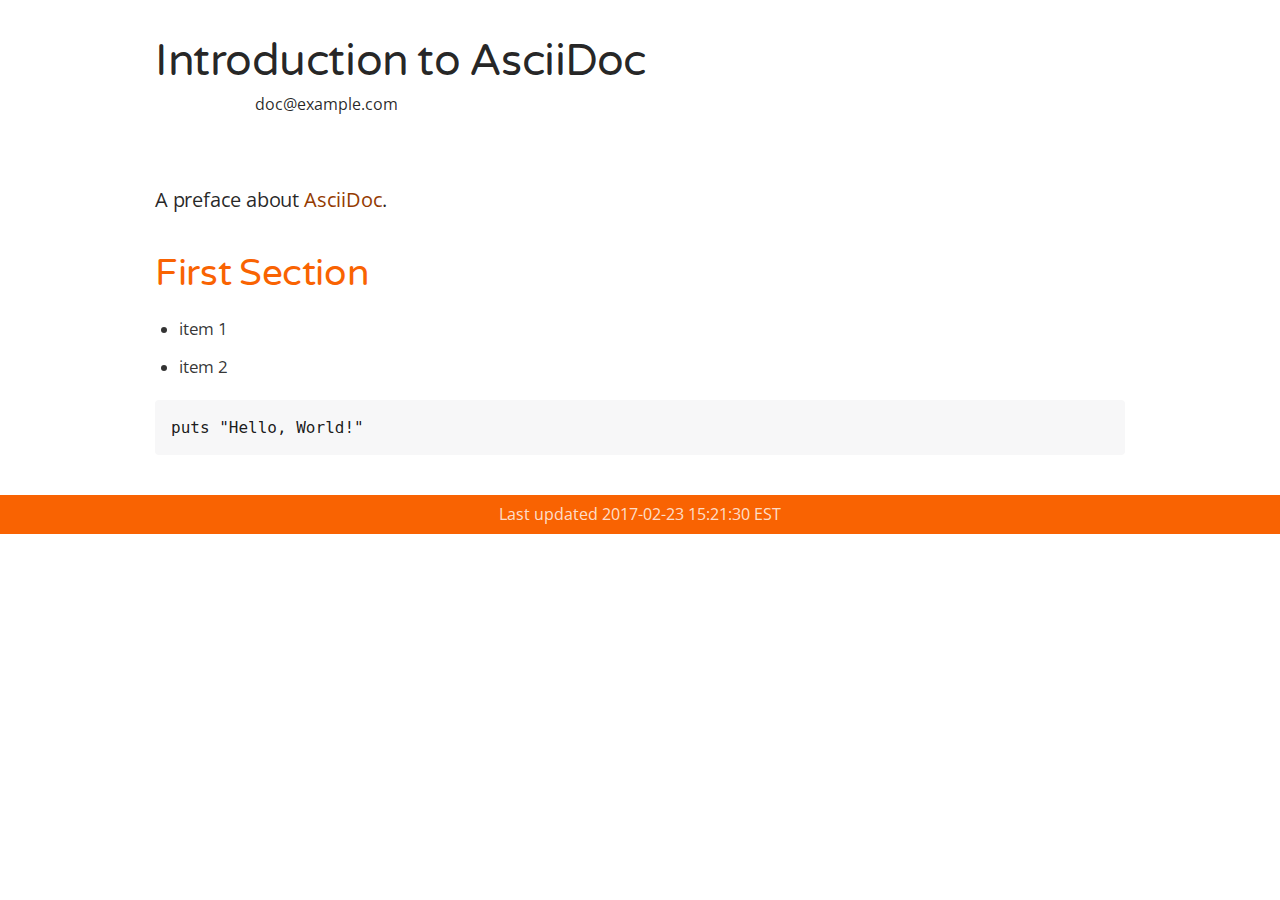
<file: docs/mysample.html>
<!DOCTYPE html>
<html lang="en">
<head>
<meta charset="UTF-8">
<!--[if IE]><meta http-equiv="X-UA-Compatible" content="IE=edge"><![endif]-->
<meta name="viewport" content="width=device-width, initial-scale=1.0">
<meta name="generator" content="Asciidoctor 1.5.5">
<meta name="author" content="Doc Writer">
<title>Introduction to AsciiDoc</title>
<style>
@import url(https://fonts.googleapis.com/css?family=Varela+Round|Open+Sans:400italic,600italic,400,600|Ubuntu+Mono:400);
/*! normalize.css v2.1.2 | MIT License | git.io/normalize */
/* ========================================================================== HTML5 display definitions ========================================================================== */
/** Correct `block` display not defined in IE 8/9. */
article, aside, details, figcaption, figure, footer, header, hgroup, main, nav, section, summary { display: block; }

/** Correct `inline-block` display not defined in IE 8/9. */
audio, canvas, video { display: inline-block; }

/** Prevent modern browsers from displaying `audio` without controls. Remove excess height in iOS 5 devices. */
audio:not([controls]) { display: none; height: 0; }

/** Address `[hidden]` styling not present in IE 8/9. Hide the `template` element in IE, Safari, and Firefox < 22. */
[hidden], template { display: none; }

script { display: none !important; }

/* ========================================================================== Base ========================================================================== */
/** 1. Set default font family to sans-serif. 2. Prevent iOS text size adjust after orientation change, without disabling user zoom. */
html { font-family: sans-serif; /* 1 */ -ms-text-size-adjust: 100%; /* 2 */ -webkit-text-size-adjust: 100%; /* 2 */ }

/** Remove default margin. */
body { margin: 0; }

/* ========================================================================== Links ========================================================================== */
/** Remove the gray background color from active links in IE 10. */
a { background: transparent; }

/** Address `outline` inconsistency between Chrome and other browsers. */
a:focus { outline: thin dotted; }

/** Improve readability when focused and also mouse hovered in all browsers. */
a:active, a:hover { outline: 0; }

/* ========================================================================== Typography ========================================================================== */
/** Address variable `h1` font-size and margin within `section` and `article` contexts in Firefox 4+, Safari 5, and Chrome. */
h1 { font-size: 2em; margin: 0.67em 0; }

/** Address styling not present in IE 8/9, Safari 5, and Chrome. */
abbr[title] { border-bottom: 1px dotted; }

/** Address style set to `bolder` in Firefox 4+, Safari 5, and Chrome. */
b, strong { font-weight: bold; }

/** Address styling not present in Safari 5 and Chrome. */
dfn { font-style: italic; }

/** Address differences between Firefox and other browsers. */
hr { -moz-box-sizing: content-box; box-sizing: content-box; height: 0; }

/** Address styling not present in IE 8/9. */
mark { background: #ff0; color: #000; }

/** Correct font family set oddly in Safari 5 and Chrome. */
code, kbd, pre, samp { font-family: monospace, serif; font-size: 1em; }

/** Improve readability of pre-formatted text in all browsers. */
pre { white-space: pre-wrap; }

/** Set consistent quote types. */
q { quotes: "\201C" "\201D" "\2018" "\2019"; }

/** Address inconsistent and variable font size in all browsers. */
small { font-size: 80%; }

/** Prevent `sub` and `sup` affecting `line-height` in all browsers. */
sub, sup { font-size: 75%; line-height: 0; position: relative; vertical-align: baseline; }

sup { top: -0.5em; }

sub { bottom: -0.25em; }

/* ========================================================================== Embedded content ========================================================================== */
/** Remove border when inside `a` element in IE 8/9. */
img { border: 0; }

/** Correct overflow displayed oddly in IE 9. */
svg:not(:root) { overflow: hidden; }

/* ========================================================================== Figures ========================================================================== */
/** Address margin not present in IE 8/9 and Safari 5. */
figure { margin: 0; }

/* ========================================================================== Forms ========================================================================== */
/** Define consistent border, margin, and padding. */
fieldset { border: 1px solid #c0c0c0; margin: 0 2px; padding: 0.35em 0.625em 0.75em; }

/** 1. Correct `color` not being inherited in IE 8/9. 2. Remove padding so people aren't caught out if they zero out fieldsets. */
legend { border: 0; /* 1 */ padding: 0; /* 2 */ }

/** 1. Correct font family not being inherited in all browsers. 2. Correct font size not being inherited in all browsers. 3. Address margins set differently in Firefox 4+, Safari 5, and Chrome. */
button, input, select, textarea { font-family: inherit; /* 1 */ font-size: 100%; /* 2 */ margin: 0; /* 3 */ }

/** Address Firefox 4+ setting `line-height` on `input` using `!important` in the UA stylesheet. */
button, input { line-height: normal; }

/** Address inconsistent `text-transform` inheritance for `button` and `select`. All other form control elements do not inherit `text-transform` values. Correct `button` style inheritance in Chrome, Safari 5+, and IE 8+. Correct `select` style inheritance in Firefox 4+ and Opera. */
button, select { text-transform: none; }

/** 1. Avoid the WebKit bug in Android 4.0.* where (2) destroys native `audio` and `video` controls. 2. Correct inability to style clickable `input` types in iOS. 3. Improve usability and consistency of cursor style between image-type `input` and others. */
button, html input[type="button"], input[type="reset"], input[type="submit"] { -webkit-appearance: button; /* 2 */ cursor: pointer; /* 3 */ }

/** Re-set default cursor for disabled elements. */
button[disabled], html input[disabled] { cursor: default; }

/** 1. Address box sizing set to `content-box` in IE 8/9. 2. Remove excess padding in IE 8/9. */
input[type="checkbox"], input[type="radio"] { box-sizing: border-box; /* 1 */ padding: 0; /* 2 */ }

/** 1. Address `appearance` set to `searchfield` in Safari 5 and Chrome. 2. Address `box-sizing` set to `border-box` in Safari 5 and Chrome (include `-moz` to future-proof). */
input[type="search"] { -webkit-appearance: textfield; /* 1 */ -moz-box-sizing: content-box; -webkit-box-sizing: content-box; /* 2 */ box-sizing: content-box; }

/** Remove inner padding and search cancel button in Safari 5 and Chrome on OS X. */
input[type="search"]::-webkit-search-cancel-button, input[type="search"]::-webkit-search-decoration { -webkit-appearance: none; }

/** Remove inner padding and border in Firefox 4+. */
button::-moz-focus-inner, input::-moz-focus-inner { border: 0; padding: 0; }

/** 1. Remove default vertical scrollbar in IE 8/9. 2. Improve readability and alignment in all browsers. */
textarea { overflow: auto; /* 1 */ vertical-align: top; /* 2 */ }

/* ========================================================================== Tables ========================================================================== */
/** Remove most spacing between table cells. */
table { border-collapse: collapse; border-spacing: 0; }

meta.foundation-mq-small { font-family: "only screen and (min-width: 768px)"; width: 768px; }

meta.foundation-mq-medium { font-family: "only screen and (min-width:1280px)"; width: 1280px; }

meta.foundation-mq-large { font-family: "only screen and (min-width:1440px)"; width: 1440px; }

*, *:before, *:after { -moz-box-sizing: border-box; -webkit-box-sizing: border-box; box-sizing: border-box; }

html, body { font-size: 100%; }

body { background: white; color: rgba(0, 0, 0, 0.8); padding: 0; margin: 0; font-family: "Open Sans", sans-serif; font-weight: normal; font-style: normal; line-height: 1; position: relative; cursor: auto; }

a:hover { cursor: pointer; }

img, object, embed { max-width: 100%; height: auto; }

object, embed { height: 100%; }

img { -ms-interpolation-mode: bicubic; }

#map_canvas img, #map_canvas embed, #map_canvas object, .map_canvas img, .map_canvas embed, .map_canvas object { max-width: none !important; }

.left { float: left !important; }

.right { float: right !important; }

.text-left { text-align: left !important; }

.text-right { text-align: right !important; }

.text-center { text-align: center !important; }

.text-justify { text-align: justify !important; }

.hide { display: none; }

.antialiased { -webkit-font-smoothing: antialiased; }

img { display: inline-block; vertical-align: middle; }

textarea { height: auto; min-height: 50px; }

select { width: 100%; }

object, svg { display: inline-block; vertical-align: middle; }

.center { margin-left: auto; margin-right: auto; }

.spread { width: 100%; }

p.lead, .paragraph.lead > p, #preamble > .sectionbody > .paragraph:first-of-type p { font-size: 1.21875em; line-height: 1.6; }

.subheader, .admonitionblock td.content > .title, .audioblock > .title, .exampleblock > .title, .imageblock > .title, .listingblock > .title, .literalblock > .title, .stemblock > .title, .openblock > .title, .paragraph > .title, .quoteblock > .title, table.tableblock > .title, .verseblock > .title, .videoblock > .title, .dlist > .title, .olist > .title, .ulist > .title, .qlist > .title, .hdlist > .title { line-height: 1.45; color: #ad4501; font-weight: normal; margin-top: 0; margin-bottom: 0.25em; }

/* Typography resets */
div, dl, dt, dd, ul, ol, li, h1, h2, h3, #toctitle, .sidebarblock > .content > .title, h4, h5, h6, pre, form, p, blockquote, th, td { margin: 0; padding: 0; direction: ltr; }

/* Default Link Styles */
a { color: #943b01; text-decoration: none; line-height: inherit; }
a:hover, a:focus { color: #fe904a; }
a img { border: none; }

/* Default paragraph styles */
p { font-family: inherit; font-weight: normal; font-size: 1em; line-height: 1.6; margin-bottom: 1.25em; text-rendering: optimizeLegibility; }
p aside { font-size: 0.875em; line-height: 1.35; font-style: italic; }

/* Default header styles */
h1, h2, h3, #toctitle, .sidebarblock > .content > .title, h4, h5, h6 { font-family: "Varela Round", sans-serif; font-weight: 400; font-style: normal; color: #f96302; text-rendering: optimizeLegibility; margin-top: 1em; margin-bottom: 0.5em; line-height: 1.0125em; }
h1 small, h2 small, h3 small, #toctitle small, .sidebarblock > .content > .title small, h4 small, h5 small, h6 small { font-size: 60%; color: #febf96; line-height: 0; }

h1 { font-size: 2.125em; }

h2 { font-size: 1.6875em; }

h3, #toctitle, .sidebarblock > .content > .title { font-size: 1.375em; }

h4 { font-size: 1.125em; }

h5 { font-size: 1.125em; }

h6 { font-size: 1em; }

hr { border: solid #ddddd8; border-width: 1px 0 0; clear: both; margin: 1.25em 0 1.1875em; height: 0; }

/* Helpful Typography Defaults */
em, i { font-style: italic; line-height: inherit; }

strong, b { font-weight: bold; line-height: inherit; }

small { font-size: 60%; line-height: inherit; }

code { font-family: "Droid Sans Mono", "DejaVu Sans Mono", monospace; font-weight: normal; color: rgba(0, 0, 0, 0.9); }

/* Lists */
ul, ol, dl { font-size: 1em; line-height: 1.6; margin-bottom: 1.25em; list-style-position: outside; font-family: inherit; }

ul, ol { margin-left: 1.5em; }
ul.no-bullet, ol.no-bullet { margin-left: 1.5em; }

/* Unordered Lists */
ul li ul, ul li ol { margin-left: 1.25em; margin-bottom: 0; font-size: 1em; /* Override nested font-size change */ }
ul.square li ul, ul.circle li ul, ul.disc li ul { list-style: inherit; }
ul.square { list-style-type: square; }
ul.circle { list-style-type: circle; }
ul.disc { list-style-type: disc; }
ul.no-bullet { list-style: none; }

/* Ordered Lists */
ol li ul, ol li ol { margin-left: 1.25em; margin-bottom: 0; }

/* Definition Lists */
dl dt { margin-bottom: 0.3125em; font-weight: bold; }
dl dd { margin-bottom: 1.25em; }

/* Abbreviations */
abbr, acronym { text-transform: uppercase; font-size: 90%; color: rgba(0, 0, 0, 0.8); border-bottom: 1px dotted #dddddd; cursor: help; }

abbr { text-transform: none; }

/* Blockquotes */
blockquote { margin: 0 0 1.25em; padding: 0.5625em 1.25em 0 1.1875em; border-left: 1px solid #dddddd; }
blockquote cite { display: block; font-size: 0.9375em; color: rgba(0, 0, 0, 0.6); }
blockquote cite:before { content: "\2014 \0020"; }
blockquote cite a, blockquote cite a:visited { color: rgba(0, 0, 0, 0.6); }

blockquote, blockquote p { line-height: 1.6; color: rgba(0, 0, 0, 0.85); }

/* Microformats */
.vcard { display: inline-block; margin: 0 0 1.25em 0; border: 1px solid #dddddd; padding: 0.625em 0.75em; }
.vcard li { margin: 0; display: block; }
.vcard .fn { font-weight: bold; font-size: 0.9375em; }

.vevent .summary { font-weight: bold; }
.vevent abbr { cursor: auto; text-decoration: none; font-weight: bold; border: none; padding: 0 0.0625em; }

@media only screen and (min-width: 768px) { h1, h2, h3, #toctitle, .sidebarblock > .content > .title, h4, h5, h6 { line-height: 1.2; }
  h1 { font-size: 2.75em; }
  h2 { font-size: 2.3125em; }
  h3, #toctitle, .sidebarblock > .content > .title { font-size: 1.6875em; }
  h4 { font-size: 1.4375em; } }
/* Tables */
table { background: white; margin-bottom: 1.25em; border: solid 1px #dedede; }
table thead, table tfoot { background: #f7f8f7; font-weight: bold; }
table thead tr th, table thead tr td, table tfoot tr th, table tfoot tr td { padding: 0.5em 0.625em 0.625em; font-size: inherit; color: rgba(0, 0, 0, 0.8); text-align: left; }
table tr th, table tr td { padding: 0.5625em 0.625em; font-size: inherit; color: rgba(0, 0, 0, 0.8); }
table tr.even, table tr.alt, table tr:nth-of-type(even) { background: #f8f8f7; }
table thead tr th, table tfoot tr th, table tbody tr td, table tr td, table tfoot tr td { display: table-cell; line-height: 1.6; }

body { -moz-osx-font-smoothing: grayscale; -webkit-font-smoothing: antialiased; tab-size: 4; }

h1, h2, h3, #toctitle, .sidebarblock > .content > .title, h4, h5, h6 { line-height: 1.2; word-spacing: -0.05em; }

.clearfix:before, .clearfix:after, .float-group:before, .float-group:after { content: " "; display: table; }
.clearfix:after, .float-group:after { clear: both; }

*:not(pre) > code { font-size: 0.9375em; font-style: normal !important; letter-spacing: 0; padding: 0.1em 0.5ex; word-spacing: -0.15em; background-color: #f7f7f8; -webkit-border-radius: 4px; border-radius: 4px; line-height: 1.45; text-rendering: optimizeSpeed; word-wrap: break-word; }
*:not(pre) > code.nobreak { word-wrap: normal; }
*:not(pre) > code.nowrap { white-space: nowrap; }

pre, pre > code { line-height: 1.45; color: rgba(0, 0, 0, 0.9); font-family: "Droid Sans Mono", "DejaVu Sans Mono", "Monospace", monospace; font-weight: normal; text-rendering: optimizeSpeed; }

em em { font-style: normal; }

strong strong { font-weight: normal; }

.keyseq { color: rgba(51, 51, 51, 0.8); }

kbd { font-family: "Droid Sans Mono", "DejaVu Sans Mono", monospace; display: inline-block; color: rgba(0, 0, 0, 0.8); font-size: 0.65em; line-height: 1.45; background-color: #f7f7f7; border: 1px solid #ccc; -webkit-border-radius: 3px; border-radius: 3px; -webkit-box-shadow: 0 1px 0 rgba(0, 0, 0, 0.2), 0 0 0 0.1em white inset; box-shadow: 0 1px 0 rgba(0, 0, 0, 0.2), 0 0 0 0.1em white inset; margin: 0 0.15em; padding: 0.2em 0.5em; vertical-align: middle; position: relative; top: -0.1em; white-space: nowrap; }

.keyseq kbd:first-child { margin-left: 0; }

.keyseq kbd:last-child { margin-right: 0; }

.menuseq, .menu { color: rgba(0, 0, 0, 0.8); }

b.button:before, b.button:after { position: relative; top: -1px; font-weight: normal; }

b.button:before { content: "["; padding: 0 3px 0 2px; }

b.button:after { content: "]"; padding: 0 2px 0 3px; }

#header, #content, #footnotes, #footer { width: 100%; margin-left: auto; margin-right: auto; margin-top: 0; margin-bottom: 0; max-width: 62.5em; *zoom: 1; position: relative; padding-left: 0.9375em; padding-right: 0.9375em; }
#header:before, #header:after, #content:before, #content:after, #footnotes:before, #footnotes:after, #footer:before, #footer:after { content: " "; display: table; }
#header:after, #content:after, #footnotes:after, #footer:after { clear: both; }

#content { margin-top: 1.25em; }

#content:before { content: none; }

#header > h1:first-child { color: rgba(0, 0, 0, 0.85); margin-top: 2.25rem; margin-bottom: 0; }
#header > h1:first-child + #toc { margin-top: 8px; border-top: 1px solid #ddddd8; }
#header > h1:only-child, body.toc2 #header > h1:nth-last-child(2) { border-bottom: 1px solid #ddddd8; padding-bottom: 8px; }
#header .details { border-bottom: 1px solid #ddddd8; line-height: 1.45; padding-top: 0.25em; padding-bottom: 0.25em; padding-left: 0.25em; color: rgba(0, 0, 0, 0.6); display: -ms-flexbox; display: -webkit-flex; display: flex; -ms-flex-flow: row wrap; -webkit-flex-flow: row wrap; flex-flow: row wrap; }
#header .details span:first-child { margin-left: -0.125em; }
#header .details span.email a { color: rgba(0, 0, 0, 0.85); }
#header .details br { display: none; }
#header .details br + span:before { content: "\00a0\2013\00a0"; }
#header .details br + span.author:before { content: "\00a0\22c5\00a0"; color: rgba(0, 0, 0, 0.85); }
#header .details br + span#revremark:before { content: "\00a0|\00a0"; }
#header #revnumber { text-transform: capitalize; }
#header #revnumber:after { content: "\00a0"; }

#content > h1:first-child:not([class]) { color: rgba(0, 0, 0, 0.85); border-bottom: 1px solid #ddddd8; padding-bottom: 8px; margin-top: 0; padding-top: 1rem; margin-bottom: 1.25rem; }

#toc { border-bottom: 1px solid #dddddd; padding-bottom: 0.5em; }
#toc > ul { margin-left: 0.125em; }
#toc ul.sectlevel0 > li > a { font-style: italic; }
#toc ul.sectlevel0 ul.sectlevel1 { margin: 0.5em 0; }
#toc ul { font-family: "Varela Round", sans-serif; list-style-type: none; }
#toc li { line-height: 1.3334; margin-top: 0.3334em; }
#toc a { text-decoration: none; }
#toc a:active { text-decoration: underline; }

#toctitle { color: #ad4501; font-size: 1.2em; }

@media only screen and (min-width: 768px) { #toctitle { font-size: 1.375em; }
  body.toc2 { padding-left: 15em; padding-right: 0; }
  #toc.toc2 { margin-top: 0 !important; background-color: #f8f8f7; position: fixed; width: 15em; left: 0; top: 0; border-right: 1px solid #dddddd; border-top-width: 0 !important; border-bottom-width: 0 !important; z-index: 1000; padding: 1.25em 1em; height: 100%; overflow: auto; }
  #toc.toc2 #toctitle { margin-top: 0; margin-bottom: 0.8rem; font-size: 1.2em; }
  #toc.toc2 > ul { font-size: 0.9em; margin-bottom: 0; }
  #toc.toc2 ul ul { margin-left: 0; padding-left: 1em; }
  #toc.toc2 ul.sectlevel0 ul.sectlevel1 { padding-left: 0; margin-top: 0.5em; margin-bottom: 0.5em; }
  body.toc2.toc-right { padding-left: 0; padding-right: 15em; }
  body.toc2.toc-right #toc.toc2 { border-right-width: 0; border-left: 1px solid #dddddd; left: auto; right: 0; } }
@media only screen and (min-width: 1280px) { body.toc2 { padding-left: 20em; padding-right: 0; }
  #toc.toc2 { width: 20em; }
  #toc.toc2 #toctitle { font-size: 1.375em; }
  #toc.toc2 > ul { font-size: 0.95em; }
  #toc.toc2 ul ul { padding-left: 1.25em; }
  body.toc2.toc-right { padding-left: 0; padding-right: 20em; } }
#content #toc { border-style: solid; border-width: 1px; border-color: #e0e0dc; margin-bottom: 1.25em; padding: 1.25em; background: #f8f8f7; -webkit-border-radius: 4px; border-radius: 4px; }
#content #toc > :first-child { margin-top: 0; }
#content #toc > :last-child { margin-bottom: 0; }

#footer { max-width: 100%; background-color: rgba(0, 0, 0, 0.8); padding: 1.25em; }

#footer-text { color: rgba(255, 255, 255, 0.8); line-height: 1.44; }

.sect1 { padding-bottom: 0.625em; }

@media only screen and (min-width: 768px) { .sect1 { padding-bottom: 1.25em; } }
.sect1 + .sect1 { border-top: 1px solid #dddddd; }

#content h1 > a.anchor, h2 > a.anchor, h3 > a.anchor, #toctitle > a.anchor, .sidebarblock > .content > .title > a.anchor, h4 > a.anchor, h5 > a.anchor, h6 > a.anchor { position: absolute; z-index: 1001; width: 1.5ex; margin-left: -1.5ex; display: block; text-decoration: none !important; visibility: hidden; text-align: center; font-weight: normal; }
#content h1 > a.anchor:before, h2 > a.anchor:before, h3 > a.anchor:before, #toctitle > a.anchor:before, .sidebarblock > .content > .title > a.anchor:before, h4 > a.anchor:before, h5 > a.anchor:before, h6 > a.anchor:before { content: "\00A7"; font-size: 0.85em; display: block; padding-top: 0.1em; }
#content h1:hover > a.anchor, #content h1 > a.anchor:hover, h2:hover > a.anchor, h2 > a.anchor:hover, h3:hover > a.anchor, #toctitle:hover > a.anchor, .sidebarblock > .content > .title:hover > a.anchor, h3 > a.anchor:hover, #toctitle > a.anchor:hover, .sidebarblock > .content > .title > a.anchor:hover, h4:hover > a.anchor, h4 > a.anchor:hover, h5:hover > a.anchor, h5 > a.anchor:hover, h6:hover > a.anchor, h6 > a.anchor:hover { visibility: visible; }
#content h1 > a.link, h2 > a.link, h3 > a.link, #toctitle > a.link, .sidebarblock > .content > .title > a.link, h4 > a.link, h5 > a.link, h6 > a.link { color: #f96302; text-decoration: none; }
#content h1 > a.link:hover, h2 > a.link:hover, h3 > a.link:hover, #toctitle > a.link:hover, .sidebarblock > .content > .title > a.link:hover, h4 > a.link:hover, h5 > a.link:hover, h6 > a.link:hover { color: #e05902; }

.audioblock, .imageblock, .literalblock, .listingblock, .stemblock, .videoblock { margin-bottom: 1.25em; }

.admonitionblock td.content > .title, .audioblock > .title, .exampleblock > .title, .imageblock > .title, .listingblock > .title, .literalblock > .title, .stemblock > .title, .openblock > .title, .paragraph > .title, .quoteblock > .title, table.tableblock > .title, .verseblock > .title, .videoblock > .title, .dlist > .title, .olist > .title, .ulist > .title, .qlist > .title, .hdlist > .title { text-rendering: optimizeLegibility; text-align: left; font-family: "Open Sans", sans-serif; font-size: 1rem; font-style: italic; }

table.tableblock > caption.title { white-space: nowrap; overflow: visible; max-width: 0; }

.paragraph.lead > p, #preamble > .sectionbody > .paragraph:first-of-type p { color: rgba(0, 0, 0, 0.85); }

table.tableblock #preamble > .sectionbody > .paragraph:first-of-type p { font-size: inherit; }

.admonitionblock > table { border-collapse: separate; border: 0; background: none; width: 100%; }
.admonitionblock > table td.icon { text-align: center; width: 80px; }
.admonitionblock > table td.icon img { max-width: initial; }
.admonitionblock > table td.icon .title { font-weight: bold; font-family: "Varela Round", sans-serif; text-transform: uppercase; }
.admonitionblock > table td.content { padding-left: 1.125em; padding-right: 1.25em; border-left: 1px solid #ddddd8; color: rgba(0, 0, 0, 0.6); }
.admonitionblock > table td.content > :last-child > :last-child { margin-bottom: 0; }

.exampleblock > .content { border-style: solid; border-width: 1px; border-color: #e6e6e6; margin-bottom: 1.25em; padding: 1.25em; background: white; -webkit-border-radius: 4px; border-radius: 4px; }
.exampleblock > .content > :first-child { margin-top: 0; }
.exampleblock > .content > :last-child { margin-bottom: 0; }

.sidebarblock { border-style: solid; border-width: 1px; border-color: #e0e0dc; margin-bottom: 1.25em; padding: 1.25em; background: #f8f8f7; -webkit-border-radius: 4px; border-radius: 4px; }
.sidebarblock > :first-child { margin-top: 0; }
.sidebarblock > :last-child { margin-bottom: 0; }
.sidebarblock > .content > .title { color: #ad4501; margin-top: 0; text-align: center; }

.exampleblock > .content > :last-child > :last-child, .exampleblock > .content .olist > ol > li:last-child > :last-child, .exampleblock > .content .ulist > ul > li:last-child > :last-child, .exampleblock > .content .qlist > ol > li:last-child > :last-child, .sidebarblock > .content > :last-child > :last-child, .sidebarblock > .content .olist > ol > li:last-child > :last-child, .sidebarblock > .content .ulist > ul > li:last-child > :last-child, .sidebarblock > .content .qlist > ol > li:last-child > :last-child { margin-bottom: 0; }

.literalblock pre, .listingblock pre:not(.highlight), .listingblock pre[class="highlight"], .listingblock pre[class^="highlight "], .listingblock pre.CodeRay, .listingblock pre.prettyprint { background: #f7f7f8; }
.sidebarblock .literalblock pre, .sidebarblock .listingblock pre:not(.highlight), .sidebarblock .listingblock pre[class="highlight"], .sidebarblock .listingblock pre[class^="highlight "], .sidebarblock .listingblock pre.CodeRay, .sidebarblock .listingblock pre.prettyprint { background: #f2f1f1; }

.literalblock pre, .literalblock pre[class], .listingblock pre, .listingblock pre[class] { -webkit-border-radius: 4px; border-radius: 4px; word-wrap: break-word; padding: 1em; font-size: 0.8125em; }
.literalblock pre.nowrap, .literalblock pre[class].nowrap, .listingblock pre.nowrap, .listingblock pre[class].nowrap { overflow-x: auto; white-space: pre; word-wrap: normal; }
@media only screen and (min-width: 768px) { .literalblock pre, .literalblock pre[class], .listingblock pre, .listingblock pre[class] { font-size: 0.90625em; } }
@media only screen and (min-width: 1280px) { .literalblock pre, .literalblock pre[class], .listingblock pre, .listingblock pre[class] { font-size: 1em; } }

.literalblock.output pre { color: #f7f7f8; background-color: rgba(0, 0, 0, 0.9); }

.listingblock pre.highlightjs { padding: 0; }
.listingblock pre.highlightjs > code { padding: 1em; -webkit-border-radius: 4px; border-radius: 4px; }

.listingblock pre.prettyprint { border-width: 0; }

.listingblock > .content { position: relative; }

.listingblock code[data-lang]:before { display: none; content: attr(data-lang); position: absolute; font-size: 0.75em; top: 0.425rem; right: 0.5rem; line-height: 1; text-transform: uppercase; color: #999; }

.listingblock:hover code[data-lang]:before { display: block; }

.listingblock.terminal pre .command:before { content: attr(data-prompt); padding-right: 0.5em; color: #999; }

.listingblock.terminal pre .command:not([data-prompt]):before { content: "$"; }

table.pyhltable { border-collapse: separate; border: 0; margin-bottom: 0; background: none; }

table.pyhltable td { vertical-align: top; padding-top: 0; padding-bottom: 0; line-height: 1.45; }

table.pyhltable td.code { padding-left: .75em; padding-right: 0; }

pre.pygments .lineno, table.pyhltable td:not(.code) { color: #999; padding-left: 0; padding-right: .5em; border-right: 1px solid #ddddd8; }

pre.pygments .lineno { display: inline-block; margin-right: .25em; }

table.pyhltable .linenodiv { background: none !important; padding-right: 0 !important; }

.quoteblock { margin: 0 1em 1.25em 1.5em; display: table; }
.quoteblock > .title { margin-left: -1.5em; margin-bottom: 0.75em; }
.quoteblock blockquote, .quoteblock blockquote p { color: rgba(0, 0, 0, 0.85); font-size: 1.15rem; line-height: 1.75; word-spacing: 0.1em; letter-spacing: 0; font-style: italic; text-align: justify; }
.quoteblock blockquote { margin: 0; padding: 0; border: 0; }
.quoteblock blockquote:before { content: "\201c"; float: left; font-size: 2.75em; font-weight: bold; line-height: 0.6em; margin-left: -0.6em; color: #ad4501; text-shadow: 0 1px 2px rgba(0, 0, 0, 0.1); }
.quoteblock blockquote > .paragraph:last-child p { margin-bottom: 0; }
.quoteblock .attribution { margin-top: 0.5em; margin-right: 0.5ex; text-align: right; }
.quoteblock .quoteblock { margin-left: 0; margin-right: 0; padding: 0.5em 0; border-left: 3px solid rgba(0, 0, 0, 0.6); }
.quoteblock .quoteblock blockquote { padding: 0 0 0 0.75em; }
.quoteblock .quoteblock blockquote:before { display: none; }

.verseblock { margin: 0 1em 1.25em 1em; }
.verseblock pre { font-family: "Open Sans", "DejaVu Sans", sans; font-size: 1.15rem; color: rgba(0, 0, 0, 0.85); font-weight: 300; text-rendering: optimizeLegibility; }
.verseblock pre strong { font-weight: 400; }
.verseblock .attribution { margin-top: 1.25rem; margin-left: 0.5ex; }

.quoteblock .attribution, .verseblock .attribution { font-size: 0.9375em; line-height: 1.45; font-style: italic; }
.quoteblock .attribution br, .verseblock .attribution br { display: none; }
.quoteblock .attribution cite, .verseblock .attribution cite { display: block; letter-spacing: -0.025em; color: rgba(0, 0, 0, 0.6); }

.quoteblock.abstract { margin: 0 0 1.25em 0; display: block; }
.quoteblock.abstract blockquote, .quoteblock.abstract blockquote p { text-align: left; word-spacing: 0; }
.quoteblock.abstract blockquote:before, .quoteblock.abstract blockquote p:first-of-type:before { display: none; }

table.tableblock { max-width: 100%; border-collapse: separate; }
table.tableblock td > .paragraph:last-child p > p:last-child, table.tableblock th > p:last-child, table.tableblock td > p:last-child { margin-bottom: 0; }

table.tableblock, th.tableblock, td.tableblock { border: 0 solid #dedede; }

table.grid-all th.tableblock, table.grid-all td.tableblock { border-width: 0 1px 1px 0; }

table.grid-all tfoot > tr > th.tableblock, table.grid-all tfoot > tr > td.tableblock { border-width: 1px 1px 0 0; }

table.grid-cols th.tableblock, table.grid-cols td.tableblock { border-width: 0 1px 0 0; }

table.grid-all * > tr > .tableblock:last-child, table.grid-cols * > tr > .tableblock:last-child { border-right-width: 0; }

table.grid-rows th.tableblock, table.grid-rows td.tableblock { border-width: 0 0 1px 0; }

table.grid-all tbody > tr:last-child > th.tableblock, table.grid-all tbody > tr:last-child > td.tableblock, table.grid-all thead:last-child > tr > th.tableblock, table.grid-rows tbody > tr:last-child > th.tableblock, table.grid-rows tbody > tr:last-child > td.tableblock, table.grid-rows thead:last-child > tr > th.tableblock { border-bottom-width: 0; }

table.grid-rows tfoot > tr > th.tableblock, table.grid-rows tfoot > tr > td.tableblock { border-width: 1px 0 0 0; }

table.frame-all { border-width: 1px; }

table.frame-sides { border-width: 0 1px; }

table.frame-topbot { border-width: 1px 0; }

th.halign-left, td.halign-left { text-align: left; }

th.halign-right, td.halign-right { text-align: right; }

th.halign-center, td.halign-center { text-align: center; }

th.valign-top, td.valign-top { vertical-align: top; }

th.valign-bottom, td.valign-bottom { vertical-align: bottom; }

th.valign-middle, td.valign-middle { vertical-align: middle; }

table thead th, table tfoot th { font-weight: bold; }

tbody tr th { display: table-cell; line-height: 1.6; background: #f7f8f7; }

tbody tr th, tbody tr th p, tfoot tr th, tfoot tr th p { color: rgba(0, 0, 0, 0.8); font-weight: bold; }

p.tableblock > code:only-child { background: none; padding: 0; }

p.tableblock { font-size: 1em; }

td > div.verse { white-space: pre; }

ol { margin-left: 1.75em; }

ul li ol { margin-left: 1.5em; }

dl dd { margin-left: 1.125em; }

dl dd:last-child, dl dd:last-child > :last-child { margin-bottom: 0; }

ol > li p, ul > li p, ul dd, ol dd, .olist .olist, .ulist .ulist, .ulist .olist, .olist .ulist { margin-bottom: 0.625em; }

ul.unstyled, ol.unnumbered, ul.checklist, ul.none { list-style-type: none; }

ul.unstyled, ol.unnumbered, ul.checklist { margin-left: 0.625em; }

ul.checklist li > p:first-child > .fa-square-o:first-child, ul.checklist li > p:first-child > .fa-check-square-o:first-child { width: 1em; font-size: 0.85em; }

ul.checklist li > p:first-child > input[type="checkbox"]:first-child { width: 1em; position: relative; top: 1px; }

ul.inline { margin: 0 auto 0.625em auto; margin-left: -1.375em; margin-right: 0; padding: 0; list-style: none; overflow: hidden; }
ul.inline > li { list-style: none; float: left; margin-left: 1.375em; display: block; }
ul.inline > li > * { display: block; }

.unstyled dl dt { font-weight: normal; font-style: normal; }

ol.arabic { list-style-type: decimal; }

ol.decimal { list-style-type: decimal-leading-zero; }

ol.loweralpha { list-style-type: lower-alpha; }

ol.upperalpha { list-style-type: upper-alpha; }

ol.lowerroman { list-style-type: lower-roman; }

ol.upperroman { list-style-type: upper-roman; }

ol.lowergreek { list-style-type: lower-greek; }

.hdlist > table, .colist > table { border: 0; background: none; }
.hdlist > table > tbody > tr, .colist > table > tbody > tr { background: none; }

td.hdlist1, td.hdlist2 { vertical-align: top; padding: 0 0.625em; }

td.hdlist1 { font-weight: bold; padding-bottom: 1.25em; }

.literalblock + .colist, .listingblock + .colist { margin-top: -0.5em; }

.colist > table tr > td:first-of-type { padding: 0.4em 0.75em 0 0.75em; line-height: 1; vertical-align: top; }
.colist > table tr > td:first-of-type img { max-width: initial; }
.colist > table tr > td:last-of-type { padding: 0.25em 0; }

.thumb, .th { line-height: 0; display: inline-block; border: solid 4px white; -webkit-box-shadow: 0 0 0 1px #dddddd; box-shadow: 0 0 0 1px #dddddd; }

.imageblock.left, .imageblock[style*="float: left"] { margin: 0.25em 0.625em 1.25em 0; }
.imageblock.right, .imageblock[style*="float: right"] { margin: 0.25em 0 1.25em 0.625em; }
.imageblock > .title { margin-bottom: 0; }
.imageblock.thumb, .imageblock.th { border-width: 6px; }
.imageblock.thumb > .title, .imageblock.th > .title { padding: 0 0.125em; }

.image.left, .image.right { margin-top: 0.25em; margin-bottom: 0.25em; display: inline-block; line-height: 0; }
.image.left { margin-right: 0.625em; }
.image.right { margin-left: 0.625em; }

a.image { text-decoration: none; display: inline-block; }
a.image object { pointer-events: none; }

sup.footnote, sup.footnoteref { font-size: 0.875em; position: static; vertical-align: super; }
sup.footnote a, sup.footnoteref a { text-decoration: none; }
sup.footnote a:active, sup.footnoteref a:active { text-decoration: underline; }

#footnotes { padding-top: 0.75em; padding-bottom: 0.75em; margin-bottom: 0.625em; }
#footnotes hr { width: 20%; min-width: 6.25em; margin: -0.25em 0 0.75em 0; border-width: 1px 0 0 0; }
#footnotes .footnote { padding: 0 0.375em 0 0.225em; line-height: 1.3334; font-size: 0.875em; margin-left: 1.2em; text-indent: -1.05em; margin-bottom: 0.2em; }
#footnotes .footnote a:first-of-type { font-weight: bold; text-decoration: none; }
#footnotes .footnote:last-of-type { margin-bottom: 0; }
#content #footnotes { margin-top: -0.625em; margin-bottom: 0; padding: 0.75em 0; }

.gist .file-data > table { border: 0; background: #fff; width: 100%; margin-bottom: 0; }
.gist .file-data > table td.line-data { width: 99%; }

div.unbreakable { page-break-inside: avoid; }

.big { font-size: larger; }

.small { font-size: smaller; }

.underline { text-decoration: underline; }

.overline { text-decoration: overline; }

.line-through { text-decoration: line-through; }

.aqua { color: #00bfbf; }

.aqua-background { background-color: #00fafa; }

.black { color: black; }

.black-background { background-color: black; }

.blue { color: #0000bf; }

.blue-background { background-color: #0000fa; }

.fuchsia { color: #bf00bf; }

.fuchsia-background { background-color: #fa00fa; }

.gray { color: #606060; }

.gray-background { background-color: #7d7d7d; }

.green { color: #006000; }

.green-background { background-color: #007d00; }

.lime { color: #00bf00; }

.lime-background { background-color: #00fa00; }

.maroon { color: #600000; }

.maroon-background { background-color: #7d0000; }

.navy { color: #000060; }

.navy-background { background-color: #00007d; }

.olive { color: #606000; }

.olive-background { background-color: #7d7d00; }

.purple { color: #600060; }

.purple-background { background-color: #7d007d; }

.red { color: #bf0000; }

.red-background { background-color: #fa0000; }

.silver { color: #909090; }

.silver-background { background-color: #bcbcbc; }

.teal { color: #006060; }

.teal-background { background-color: #007d7d; }

.white { color: #bfbfbf; }

.white-background { background-color: #fafafa; }

.yellow { color: #bfbf00; }

.yellow-background { background-color: #fafa00; }

span.icon > .fa { cursor: default; }

.admonitionblock td.icon [class^="fa icon-"] { font-size: 2.5em; text-shadow: 1px 1px 2px rgba(0, 0, 0, 0.5); cursor: default; }
.admonitionblock td.icon .icon-note:before { content: "\f05a"; color: #bb4a01; }
.admonitionblock td.icon .icon-tip:before { content: "\f0eb"; text-shadow: 1px 1px 2px rgba(155, 155, 0, 0.8); color: #111; }
.admonitionblock td.icon .icon-warning:before { content: "\f071"; color: #bf6900; }
.admonitionblock td.icon .icon-caution:before { content: "\f06d"; color: #bf3400; }
.admonitionblock td.icon .icon-important:before { content: "\f06a"; color: #bf0000; }

.conum[data-value] { display: inline-block; color: #fff !important; background-color: rgba(0, 0, 0, 0.8); -webkit-border-radius: 100px; border-radius: 100px; text-align: center; font-size: 0.75em; width: 1.67em; height: 1.67em; line-height: 1.67em; font-family: "Open Sans", "DejaVu Sans", sans-serif; font-style: normal; font-weight: bold; }
.conum[data-value] * { color: #fff !important; }
.conum[data-value] + b { display: none; }
.conum[data-value]:after { content: attr(data-value); }
pre .conum[data-value] { position: relative; top: -0.125em; }

b.conum * { color: inherit !important; }

.conum:not([data-value]):empty { display: none; }

#header { margin-bottom: 4em; }
#header > h1 { border-bottom: none; margin-bottom: -28px; margin-top: 2em; }
#header span { color: white; }
#header img { margin-left: -30px; margin-right: 20px; padding-right: 30px; border-right: 2px solid #ddd; }
#header #toc { padding-top: 2em; margin-bottom: -4em; }
#header .details { border-bottom: none; }

#toctitle { color: black; font-weight: normal; margin-top: 1.5em; }

#footer { background-color: #f96302; margin: 0 auto; padding: 0.5em; max-width: 100%; }

#footer-text { text-align: center; }

dt, th.tableblock, td.content, div.footnote { text-rendering: optimizeLegibility; }

h1, h2, p, td.content, span.alt { letter-spacing: -0.01em; }

p strong, td.content strong, div.footnote strong { letter-spacing: -0.005em; }

p, blockquote, dt, td.content, span.alt { font-size: 1.0625rem; }

p { margin-bottom: 1.25rem; }

.sidebarblock p, .sidebarblock dt, .sidebarblock td.content, p.tableblock { font-size: 1em; }

.exampleblock > .content { background-color: #fffef7; border-color: #e0e0dc; -webkit-box-shadow: 0 1px 4px #e0e0dc; box-shadow: 0 1px 4px #e0e0dc; }

.print-only { display: none !important; }

@media print { @page { margin: 1.25cm 0.75cm; }
  * { -webkit-box-shadow: none !important; box-shadow: none !important; text-shadow: none !important; }
  a { color: inherit !important; text-decoration: underline !important; }
  a.bare, a[href^="#"], a[href^="mailto:"] { text-decoration: none !important; }
  a[href^="http:"]:not(.bare):after, a[href^="https:"]:not(.bare):after { content: "(" attr(href) ")"; display: inline-block; font-size: 0.875em; padding-left: 0.25em; }
  abbr[title]:after { content: " (" attr(title) ")"; }
  pre, blockquote, tr, img, object, svg { page-break-inside: avoid; }
  thead { display: table-header-group; }
  svg { max-width: 100%; }
  p, blockquote, dt, td.content { font-size: 1em; orphans: 3; widows: 3; }
  h2, h3, #toctitle, .sidebarblock > .content > .title, #toctitle, .sidebarblock > .content > .title { page-break-after: avoid; }
  #toc, .sidebarblock, .exampleblock > .content { background: none !important; }
  #toc { border-bottom: 1px solid #ddddd8 !important; padding-bottom: 0 !important; }
  .sect1 { padding-bottom: 0 !important; }
  .sect1 + .sect1 { border: 0 !important; }
  #header > h1:first-child { margin-top: 1.25rem; }
  body.book #header { text-align: center; }
  body.book #header > h1:first-child { border: 0 !important; margin: 2.5em 0 1em 0; }
  body.book #header .details { border: 0 !important; display: block; padding: 0 !important; }
  body.book #header .details span:first-child { margin-left: 0 !important; }
  body.book #header .details br { display: block; }
  body.book #header .details br + span:before { content: none !important; }
  body.book #toc { border: 0 !important; text-align: left !important; padding: 0 !important; margin: 0 !important; }
  body.book #toc, body.book #preamble, body.book h1.sect0, body.book .sect1 > h2 { page-break-before: always; }
  .listingblock code[data-lang]:before { display: block; }
  #footer { background: none !important; padding: 0 0.9375em; }
  #footer-text { color: rgba(0, 0, 0, 0.6) !important; font-size: 0.9em; }
  .hide-on-print { display: none !important; }
  .print-only { display: block !important; }
  .hide-for-print { display: none !important; }
  .show-for-print { display: inherit !important; } }

</style>
</head>
<body class="article">
<div id="header">
<h1>Introduction to AsciiDoc</h1>
<div class="details">
<span id="author" class="author">Doc Writer</span><br>
<span id="email" class="email"><a href="mailto:doc@example.com">doc@example.com</a></span><br>
</div>
</div>
<div id="content">
<div id="preamble">
<div class="sectionbody">
<div class="paragraph">
<p>A preface about <a href="http://asciidoc.org">AsciiDoc</a>.</p>
</div>
</div>
</div>
<div class="sect1">
<h2 id="_first_section">First Section</h2>
<div class="sectionbody">
<div class="ulist">
<ul>
<li>
<p>item 1</p>
</li>
<li>
<p>item 2</p>
</li>
</ul>
</div>
<div class="listingblock">
<div class="content">
<pre class="highlight"><code class="language-ruby" data-lang="ruby">puts "Hello, World!"</code></pre>
</div>
</div>
</div>
</div>
</div>
<div id="footer">
<div id="footer-text">
Last updated 2017-02-23 15:21:30 EST
</div>
</div>
</body>
</html>
</file>
